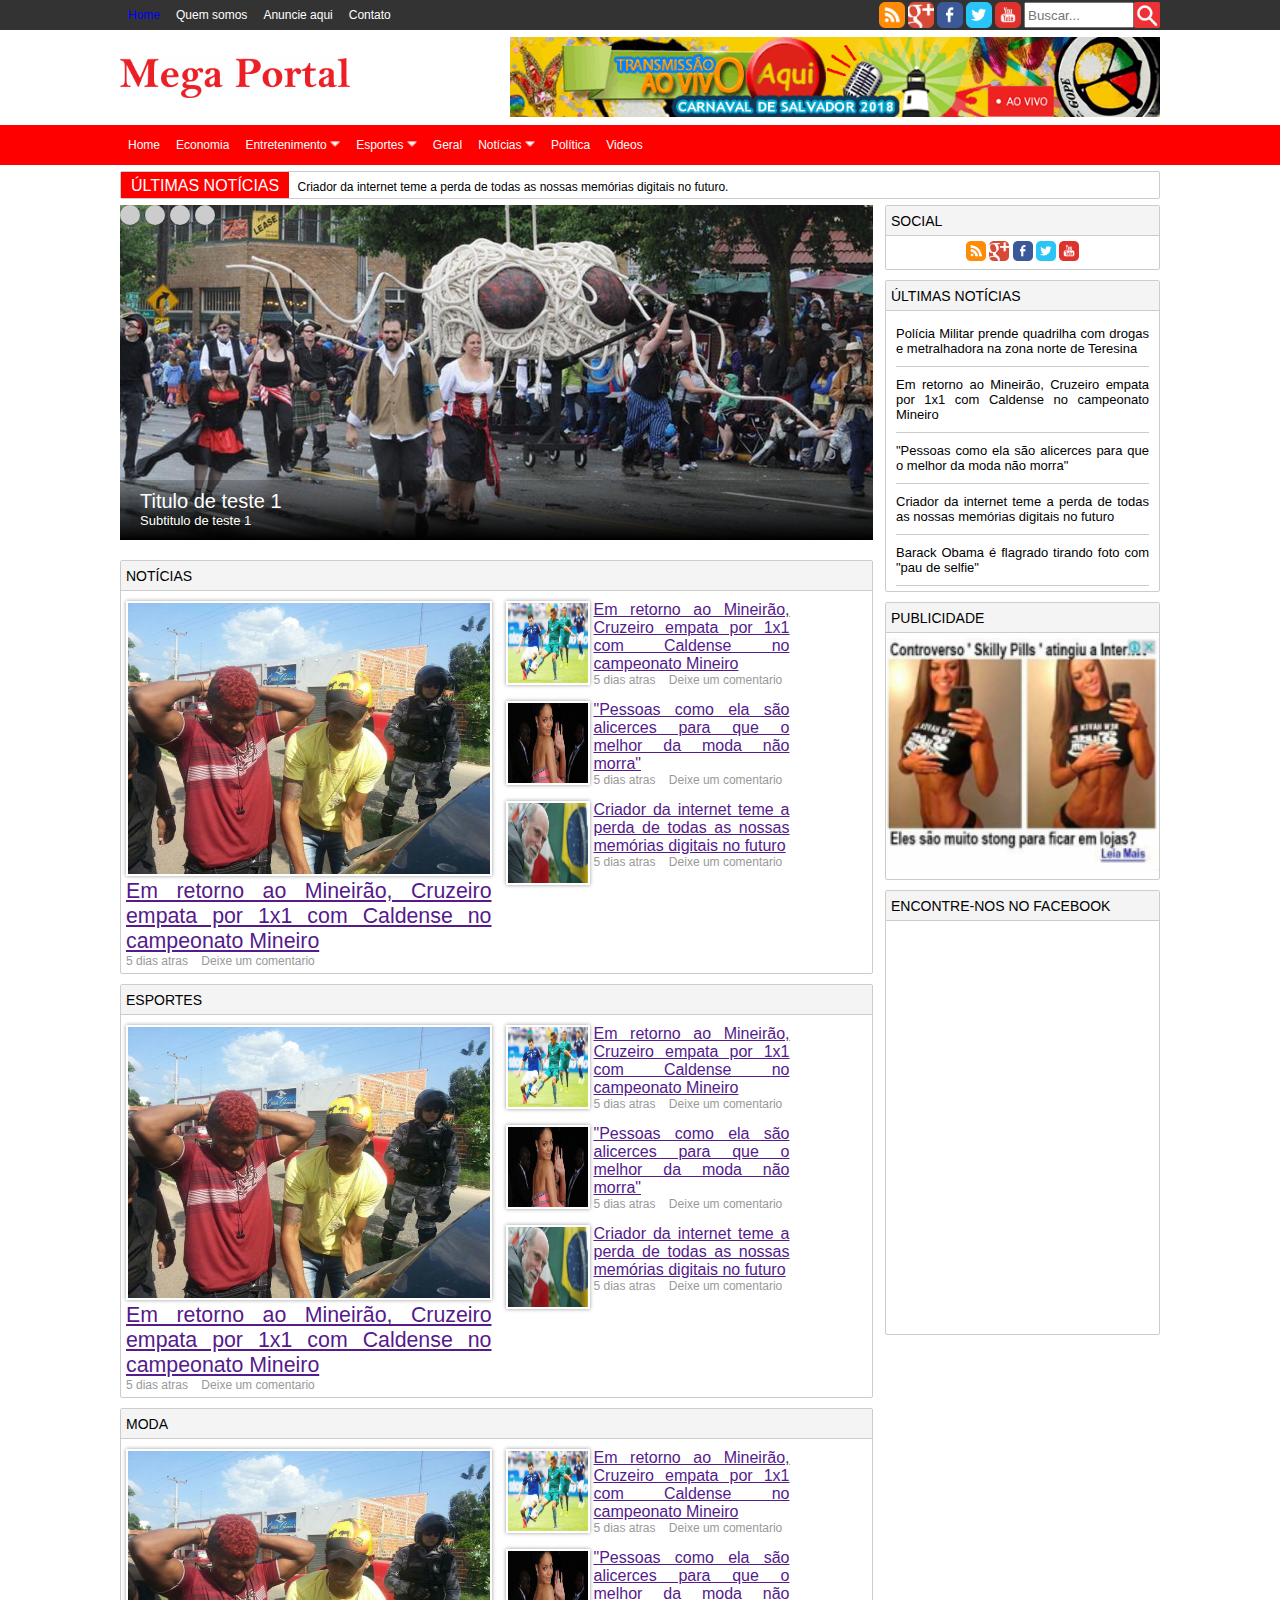
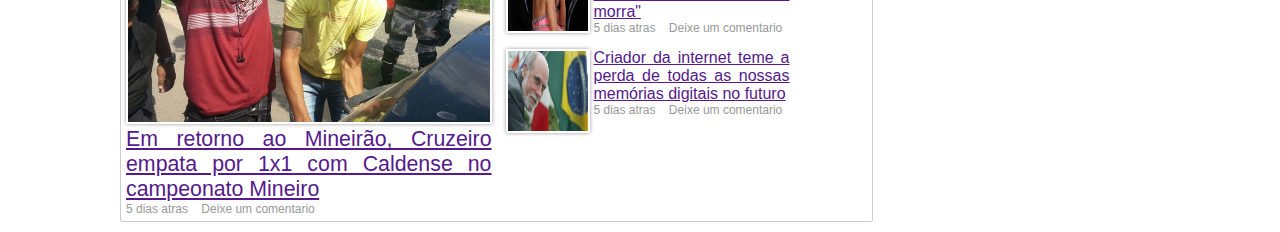
<file: PROJETO PORTAL/index.html>
<!doctype html>
<html lang="pt-br">
	<head>
		<meta charset="utf-8"/>
		<meta http-equiv="refresh" content=""/>
		<meta id="viewport" name="viewport" content="width=device-width, user-scalable=no">
		<title>Portal</title>
		<link rel="stylesheet" href="assets/css/estilo.css" />
		<script type="text/javascript" src="assets/js/script.js"></script>
	</head>
	<body>
		<!-- PARTE 1: FUNDO PRETO COM MENU A ESQUERDA E INPUT BUSCAR A DIREITA -->
		<div class="topo">
			<div class="topoint">
				<div class="topoleft">
					<ul>
						<li><a href="./" class="ativo">Home</a></li>
						<li><a href="quem-somos">Quem somos</a></li>
						<li><a href="anuncie-aqui">Anuncie aqui</a></li>
						<li><a href="contato">Contato</a></li>
					</ul>
				</div>
				<div class="toporight">
					<!-- INPUT float:left INVERTE A ORDEM DO CONTEUDO, NO SITE ESTÁ AO CONTRÁRIO -->
					<input type="image" src="assets/images/lupa.png" alt="submit" name="" id="" size="" maxlenght="" style="width:26px;height:26px;">
					<input type="search" name="busca" class="topobusca" placeholder="Buscar..." size="" maxlenght="">
					<a href=""><img src="assets/images/youtube.png" alt="" style="width:26px;height:26px;"></a>
					<a href=""><img src="assets/images/twitter.png" alt="" style="width:26px;height:26px;"></a>
					<a href=""><img src="assets/images/facebook.png" alt="" style="width:26px;height:26px;"></a>
					<a href=""><img src="assets/images/google_plus.png" alt="" style="width:26px;height:26px;"></a>
					<a href="css/quem-somos"><img src="assets/images/rss.png" alt="" style="width:26px;height:26px;"></a>
				</div>
			</div>
		</div>
		<!-- PARTE 2: LOGO SITE ESQUERDA E PROPAGANDA A DIREITA -->
		<div class="topo2">
			<div class="topo2int">
				<div class="logo">
					<img src="assets/images/mega_portal.jpg" alt="logo site" style="width:230px;height:40px;">
				</div>
				<div class="banner">
					<img src="assets/images/banner_carnaval.gif" alt="banner a esquerda da logo" style="width:650px;height:80px;">
				</div>
			</div>
		</div>
		<!-- PARTE 3: MENU DO SITE, COM FUNDO VERMELHO -->
		<div class="menu">
			<div class="menuint">
				<div id="dropdown-icone">
					<img src="assets/images/dropdown-icon.png" alt="" title="dropdown-icon" style="width:35px;height:35px;" onclick="toggleMenu()">
				</div>
				<ul id="menu">
					<li><a href="" class="ativo">Home</a></li>
					<li><a href="">Economia</a></li>
					<li>
						<a href="">Entretenimento</a>
						<img src="assets/images/parte3_drop-down-arrow.png" alt="ícone não clicável" style="width: 10px;height: 10px;">
						<div class="submenu">
							
							<a href="">
								<div class="submenuitem">Moda</div>
							</a>
							<a href="">
								<div class="submenuitem">Novelas</div>
							</a>
							<a href="">
								<div class="submenuitem">Superinteressante</div>
							</a>
							<a href="">
								<div class="submenuitem">Comida</div>
							</a>
							
							<!--
								OUTRA FORMA DE FAZER SUBMENU
								<ul>
								<li><a href="">Moda</a>
								<li><a href="">Novelas</a>
								<li><a href="">Superinteressante</a>
								<li><a href="">Comida</a>
								</ul>
							-->
						</div>
					</li>
					<li>
						<a href="">Esportes</a>
						<img src="assets/images/parte3_drop-down-arrow.png" alt="ícone não clicável" style="width: 10px;height: 10px;">
						<div class="submenu">
							<a href="">
								<div class="submenuitem">Moda</div>
							</a>
							<a href="">
								<div class="submenuitem">Novelas</div>
							</a>
							<a href="">
								<div class="submenuitem">Superinteressante</div>
							</a>
							<a href="">
								<div class="submenuitem">Comida</div>
							</a>
						</div>
					</li>
					<li><a href="">Geral</a></li>
					<li>
						<a href="">Notícias</a>
						<img src="assets/images/parte3_drop-down-arrow.png" alt="ícone não clicável" style="width: 10px;height: 10px;">
						<div class="submenu">
							<a href="">
								<div class="submenuitem">Moda</div>
							</a>
							<a href="">
								<div class="submenuitem">Novelas</div>
							</a>
							<a href="">
								<div class="submenuitem">Superinteressante</div>
							</a>
							<a href="">
								<div class="submenuitem">Comida</div>
							</a>
						</div>
					</li>
					<li><a href="">Política</a></li>
					<li><a href="">Videos</a></li>
				</ul>
			</div>
		</div>
		
		<!-- PARTE entre 3 e 4: BANNER -->
		
		<div class="banner-tablet">
			<img src="assets/images/banner_carnaval.gif" alt="banner a esquerda da logo" style="width:100%;height:80px;">
		</div>
		
		<!-- PARTE 4: ÚLTIMAS NOTÍCIAS EM VERMELHO MAIS A NOTICIA AO LADO -->
		<div class="ultimasnoticias">
			<div class="ultimasnoticiasint">
				<div class="ultnoticiasarea">
					<div class="ultnoticiastitulo">
						ÚLTIMAS NOTÍCIAS
					</div>
					<div class="ultnoticiasnoticia">
						Criador da internet teme a perda de todas as nossas memórias  digitais no futuro.
					</div>
				</div>
			</div>
		</div>
		<!-- PARTE 5: CONTEUDO DO SITE COM TODAS AS NOTICIAS, DIVIDA EM DUAS COLUNAS -->
		<div class="container">
			<div class="containerint">
				<!-- COLUNA ESQUERDA -->
				<div class="leftside">
					<!-- SLIDESHOW -->
					<div class="slideshow" id="slideshow">
						<div class="slidebolinhas">
							<div class="bolinha" onclick="mudarSlide(0)"></div>
							<div class="bolinha" onclick="mudarSlide(1)"></div>
							<div class="bolinha" onclick="mudarSlide(2)"></div>
							<div class="bolinha" onclick="mudarSlide(3)"></div>
						</div>
						<div class="slideshowarea">
							<a href=>
								<div class="slide" style="background-image: url('assets/images/slideshow.png');">
									<div class="slideinfo">
										<div class="slideinfo_titulo">Titulo de teste 1</div>
										<div class="slideinfo_subtitulo">Subtitulo de teste 1</div>
									</div>
								</div>
							</a>
							<a href=>
								<div class="slide" style="background-image: url('assets/images/slideshow.png');">
									<div class="slideinfo">
										<div class="slideinfo_titulo">Titulo de teste 2</div>
										<div class="slideinfo_subtitulo">Subtitulo de teste 2</div>
									</div>
								</div>
							</a>
							<a href=>
								<div class="slide" style="background-image: url('assets/images/slideshow.png');">
									<div class="slideinfo">
										<div class="slideinfo_titulo">Titulo de teste 3</div>
										<div class="slideinfo_subtitulo">Subtitulo de teste 3</div>
									</div>
								</div>
							</a>
							<a href=>
								<div class="slide" style="background-image: url('assets/images/slideshow.png');">
									<div class="slideinfo">
										<div class="slideinfo_titulo">Titulo de teste 4</div>
										<div class="slideinfo_subtitulo">Subtitulo de teste 4</div>
									</div>
								</div>
							</a>
						</div>
					</div>
					<!-- NOTICIAS -->
					<div class="widget">
						<div class="widget_titulo">NOTÍCIAS</div>
						<div class="widget_conteudo">
							<!-- LADO ESQUERDO DE NOTICIA -->
							<div class="noticiaarea1">								
								<div class="noticiaarea1-img">
									<img src="assets/images/quadrilha.jpg" alt="" style="width: 100%;height: 100%;">
								</div>
								<div class="noticiaarea1-titulo">
									<a href="">Em retorno ao Mineirão, Cruzeiro empata por 1x1 com Caldense no campeonato Mineiro</a>
								</div>
								<div class="noticiainfo">
									5 dias atras &nbsp;&nbsp;&nbsp;Deixe um comentario
								</div>
							</div>
							<!-- LADO DIREITO DE NOTICIA -->
							<div class="noticiaarea2">
								<div class="noticiaitem">
									<div class="noticiaimg">
										<img src="assets/images/jogo.jpg" alt="" style="width:80px;height:80px;">
									</div>
									<div class="noticia_descricao">
										<div class="noticiatitulo">
											<a href="">Em retorno ao Mineirão, Cruzeiro empata por 1x1 com Caldense no campeonato Mineiro</a>
										</div>
										<div class="noticiainfo">
											5 dias atras &nbsp;&nbsp;&nbsp;Deixe um comentario
										</div>
									</div>
								</div>
								
								<div class="noticiaitem">
									<div class="noticiaimg">
										<img src="assets/images/morena.jpg" alt="" style="width:80px;height:80px;">
									</div>
									<div class="noticia_descricao">
										<div class="noticiatitulo">
											<a href="">"Pessoas como ela são alicerces para que o melhor da moda não morra"</a>
										</div>
										<div class="noticiainfo">
											5 dias atras &nbsp;&nbsp;&nbsp;Deixe um comentario
										</div>
									</div>
								</div>
								
								<div class="noticiaitem">
									<div class="noticiaimg">
										<img src="assets/images/vintCerf.jpg" alt="" style="width:80px;height:80px;">
									</div>
									<div class="noticia_descricao">
										<div class="noticiatitulo">
											<a href="">Criador da internet teme a perda de todas as nossas memórias digitais no futuro</a>
										</div>
										<div class="noticiainfo">
											5 dias atras &nbsp;&nbsp;&nbsp;Deixe um comentario
										</div>
									</div>
								</div>
							
							</div>
						</div>
						<!-- gambiarra -->
						<div style="clear: both;"></div>
					</div>
					
					<!-- ESPORTES -->
					<div class="widget">
						<div class="widget_titulo">ESPORTES</div>
						<div class="widget_conteudo">
							<!-- LADO ESQUERDO DE NOTICIA -->
							<div class="noticiaarea1">								
								<div class="noticiaarea1-img">
									<img src="assets/images/quadrilha.jpg" alt="" style="width: 100%;height: 100%;">
								</div>
								<div class="noticiaarea1-titulo">
									<a href="">Em retorno ao Mineirão, Cruzeiro empata por 1x1 com Caldense no campeonato Mineiro</a>
								</div>
								<div class="noticiainfo">
									5 dias atras &nbsp;&nbsp;&nbsp;Deixe um comentario
								</div>
							</div>
							<!-- LADO DIREITO DE NOTICIA -->
							<div class="noticiaarea2">
								<div class="noticiaitem">
									<div class="noticiaimg">
										<img src="assets/images/jogo.jpg" alt="" style="width:80px;height:80px;">
									</div>
									<div class="noticia_descricao">
										<div class="noticiatitulo">
											<a href="">Em retorno ao Mineirão, Cruzeiro empata por 1x1 com Caldense no campeonato Mineiro</a>
										</div>
										<div class="noticiainfo">
											5 dias atras &nbsp;&nbsp;&nbsp;Deixe um comentario
										</div>
									</div>
								</div>
								
								<div class="noticiaitem">
									<div class="noticiaimg">
										<img src="assets/images/morena.jpg" alt="" style="width:80px;height:80px;">
									</div>
									<div class="noticia_descricao">
										<div class="noticiatitulo">
											<a href="">"Pessoas como ela são alicerces para que o melhor da moda não morra"</a>
										</div>
										<div class="noticiainfo">
											5 dias atras &nbsp;&nbsp;&nbsp;Deixe um comentario
										</div>
									</div>
								</div>
								
								<div class="noticiaitem">
									<div class="noticiaimg">
										<img src="assets/images/vintCerf.jpg" alt="" style="width:80px;height:80px;">
									</div>
									<div class="noticia_descricao">
										<div class="noticiatitulo">
											<a href="">Criador da internet teme a perda de todas as nossas memórias digitais no futuro</a>
										</div>
										<div class="noticiainfo">
											5 dias atras &nbsp;&nbsp;&nbsp;Deixe um comentario
										</div>
									</div>
								</div>
							
							</div>
						</div>
						<!-- gambiarra -->
						<div style="clear: both;"></div>
					</div>
					
					<!-- MODA -->
					<div class="widget">
						<div class="widget_titulo">MODA</div>
						<div class="widget_conteudo">
							<!-- LADO ESQUERDO DE NOTICIA -->
							<div class="noticiaarea1">								
								<div class="noticiaarea1-img">
									<img src="assets/images/quadrilha.jpg" alt="" style="width: 100%;height: 100%;">
								</div>
								<div class="noticiaarea1-titulo">
									<a href="">Em retorno ao Mineirão, Cruzeiro empata por 1x1 com Caldense no campeonato Mineiro</a>
								</div>
								<div class="noticiainfo">
									5 dias atras &nbsp;&nbsp;&nbsp;Deixe um comentario
								</div>
							</div>
							<!-- LADO DIREITO DE NOTICIA -->
							<div class="noticiaarea2">
								<div class="noticiaitem">
									<div class="noticiaimg">
										<img src="assets/images/jogo.jpg" alt="" style="width:80px;height:80px;">
									</div>
									<div class="noticia_descricao">
										<div class="noticiatitulo">
											<a href="">Em retorno ao Mineirão, Cruzeiro empata por 1x1 com Caldense no campeonato Mineiro</a>
										</div>
										<div class="noticiainfo">
											5 dias atras &nbsp;&nbsp;&nbsp;Deixe um comentario
										</div>
									</div>
								</div>
								
								<div class="noticiaitem">
									<div class="noticiaimg">
										<img src="assets/images/morena.jpg" alt="" style="width:80px;height:80px;">
									</div>
									<div class="noticia_descricao">
										<div class="noticiatitulo">
											<a href="">"Pessoas como ela são alicerces para que o melhor da moda não morra"</a>
										</div>
										<div class="noticiainfo">
											5 dias atras &nbsp;&nbsp;&nbsp;Deixe um comentario
										</div>
									</div>
								</div>
								
								<div class="noticiaitem">
									<div class="noticiaimg">
										<img src="assets/images/vintCerf.jpg" alt="" style="width:80px;height:80px;">
									</div>
									<div class="noticia_descricao">
										<div class="noticiatitulo">
											<a href="">Criador da internet teme a perda de todas as nossas memórias digitais no futuro</a>
										</div>
										<div class="noticiainfo">
											5 dias atras &nbsp;&nbsp;&nbsp;Deixe um comentario
										</div>
									</div>
								</div>
							
							</div>
						</div>
						<!-- gambiarra -->
						<div style="clear: both;"></div>
					</div>
					
				</div>
				
				<!-- COLUNA DIREITA -->
				<div class="rightside">
					<div class="widget">
						<div class="widget_titulo">SOCIAL</div>
						<div class="widget_conteudo">
							<a href=""><img src="assets/images/rss.png" alt="" style="width:20px;height:20px;"></a>
							<a href=""><img src="assets/images/google_plus.png" alt="" style="width:20px;height:20px;"></a>
							<a href=""><img src="assets/images/facebook.png" alt="" style="width:20px;height:20px;"></a>
							<a href=""><img src="assets/images/twitter.png" alt="" style="width:20px;height:20px;"></a>
							<a href=""><img src="assets/images/youtube.png" alt="" style="width:20px;height:20px;"></a>
						</div>
					</div>
					<div class="widget">
						<div class="widget_titulo">ÚLTIMAS NOTÍCIAS</div>
						<div class="widget_conteudo">
							<div class="noticia_item">
								<a href="">Polícia Militar prende quadrilha com drogas e metralhadora na zona norte de Teresina</a>
							</div>
							<div class="noticia_item">
								<a href="">Em retorno ao Mineirão, Cruzeiro empata por 1x1 com Caldense no campeonato Mineiro</a>
							</div>
							<div class="noticia_item">
								<a href="">"Pessoas como ela são alicerces para que o melhor da moda não morra"</a>
							</div>
							<div class="noticia_item">
								<a href="">Criador da internet teme a perda de todas as nossas memórias digitais no futuro</a>
							</div>
							<div class="noticia_item">
								<a href="">Barack Obama é flagrado tirando foto com "pau de selfie"</a>
							</div>
						</div>
					</div>
					<div class="widget">
						<div class="widget_titulo">PUBLICIDADE</div>
						<div class="widget_conteudo">
							<img src="assets/images/publicidade.png" alt="imagem propaganda" style="width:100%;height:auto;">
						</div>
					</div>
					<div class="widget">
						<div class="widget_titulo">ENCONTRE-NOS NO FACEBOOK</div>
						<div class="widget_conteudo">
							<iframe src="https://www.facebook.com/plugins/page.php?href=https%3A%2F%2Fwww.facebook.com%2Ffacebook&tabs=timeline&width=273&height=400&small_header=false&adapt_container_width=true&hide_cover=false&show_facepile=true&appId" width="100%" height="400" style="border:none;overflow:hidden" scrolling="no" frameborder="0" allowTransparency="true" allow="encrypted-media"></iframe>
						</div>
					</div>
				</div>
			</div>
		</div>
		
		<!-- PARTE 6: RODAPE -->
		
		
		
		
		
		
		
	</body>
</html>
</file>
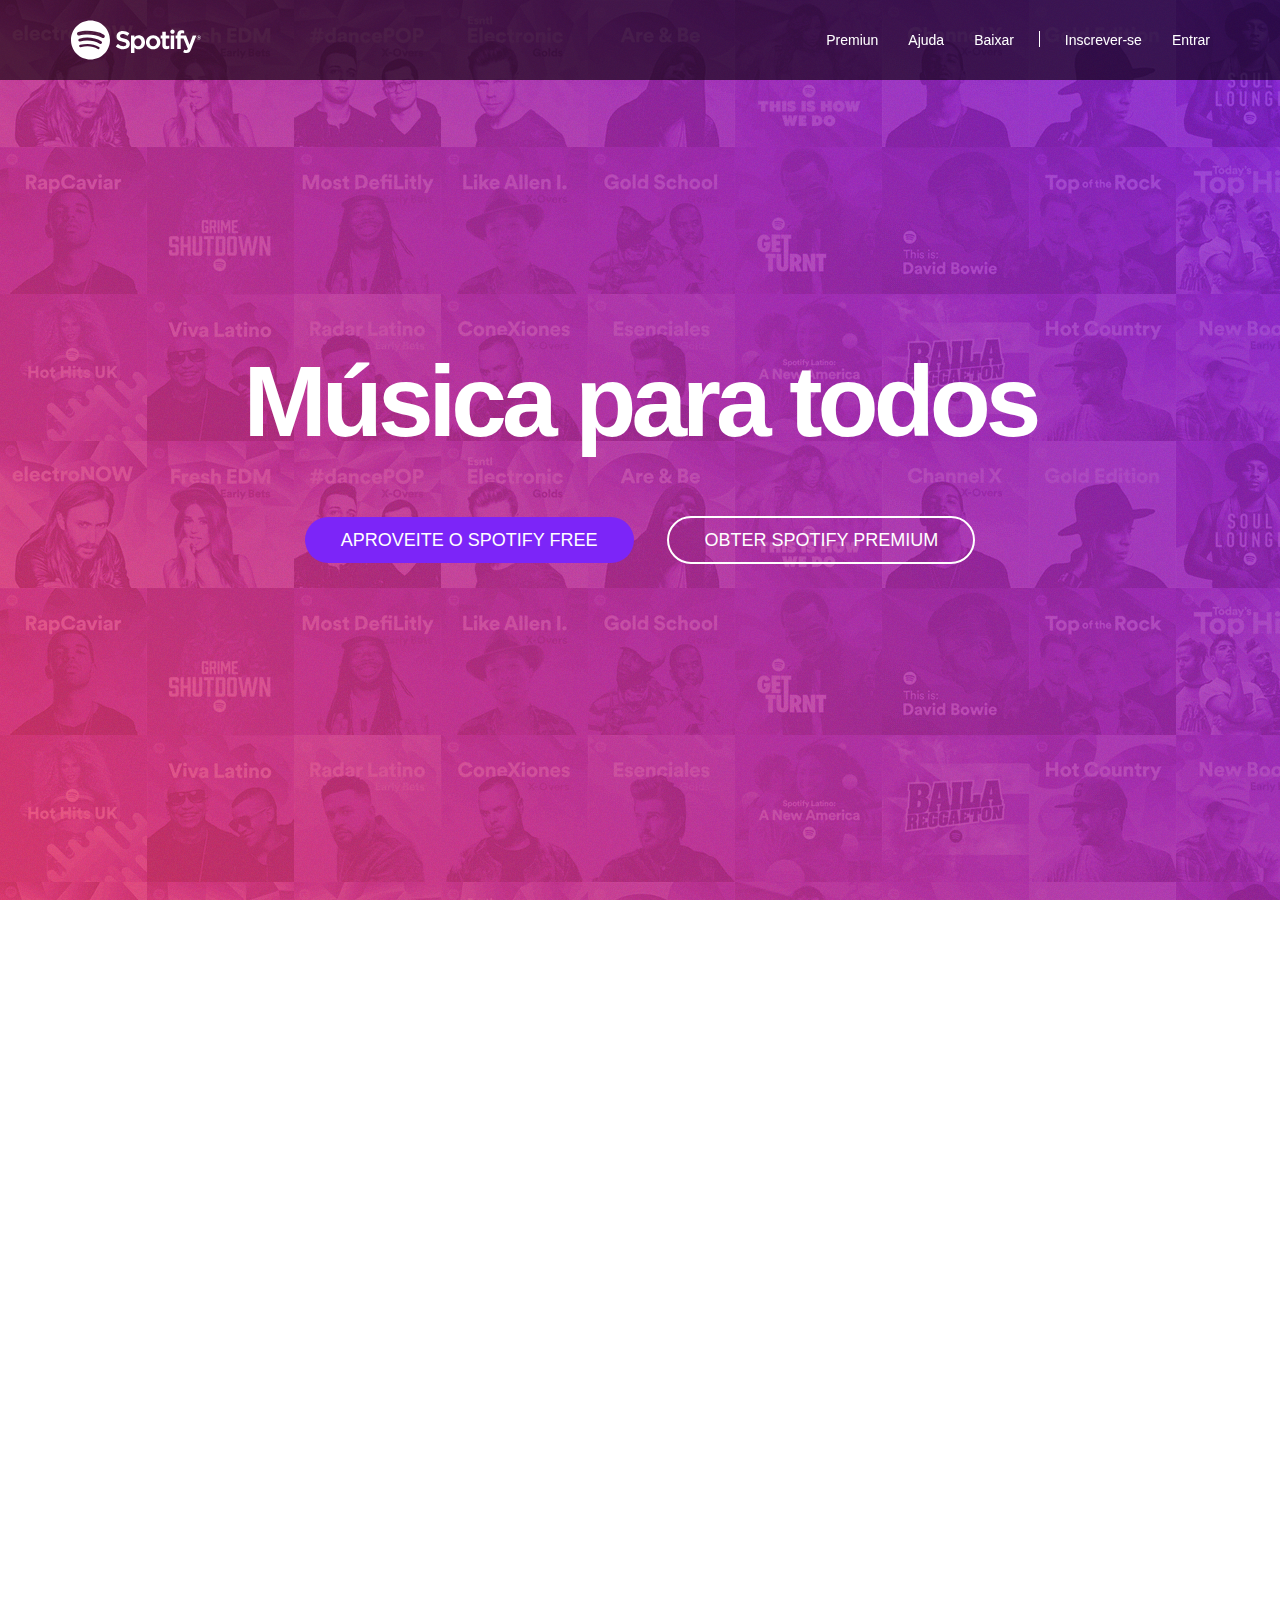
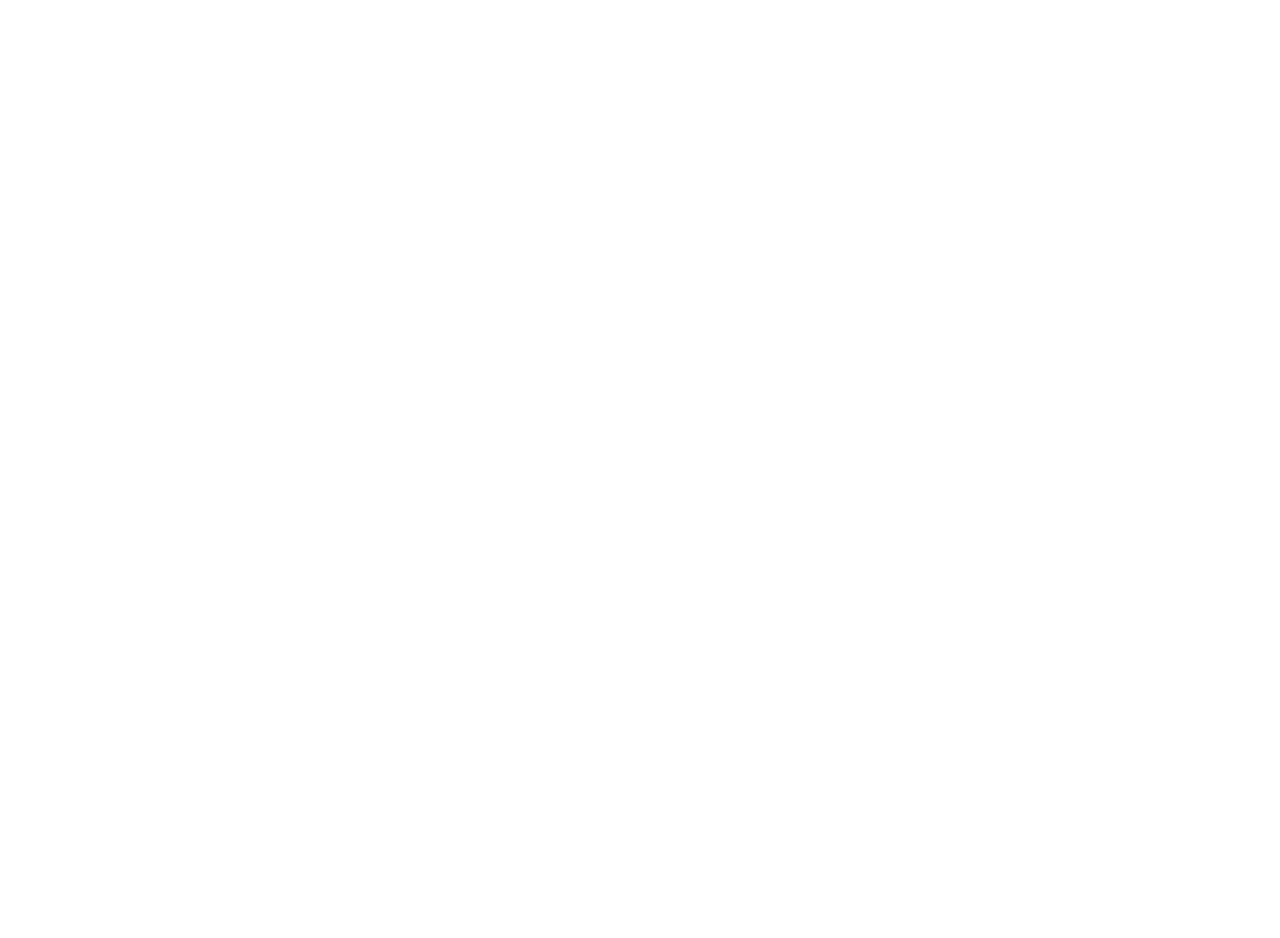
<file: Spotify/index.html>
<!DOCTYPE html>
<html lang="pt-br">
  <head>
    <meta charset="utf-8">
    <meta http-equiv="X-UA-Compatible" content="IE=edge">
    <meta name="viewport" content="width=device-width, initial-scale=1, shrink-to-fit=no">

    <title>Música para todos - Spotify</title>

    <!--  -->
    <link rel="icon" href="imagens/favicon.png">


    <!-- Bootstrap -->
    <link href="bootstrap/css/bootstrap.min.css" rel="stylesheet">
    <link href="estilo.css" rel="stylesheet">

    <!-- HTML5 shim and Respond.js for IE8 support of HTML5 elements and media queries -->
    <!-- WARNING: Respond.js doesn't work if you view the page via file:// -->
    <!--[if lt IE 9]>
      <script src="https://oss.maxcdn.com/html5shiv/3.7.2/html5shiv.min.js"></script>
      <script src="https://oss.maxcdn.com/respond/1.4.2/respond.min.js"></script>
    <![endif]-->
  </head>
  <body>
    
    <!-- PARTE 1: BARRA DE NAVEGAÇÃOE -->
    <nav class="navbar navbar-fixed-top navbar-inverse navbar-transparente">
      <div class="container">
        <!-- LADO ESQUUERDO MAIS DROPDOWN REPSONSIVO -->
        <div class="navbar-header">
          <!-- Botão toggle para mobile -->
          <button type="button" class="navbar-toggle collapsed" data-toggle="collapse" data-target="#barra-navegacao">
            <span class="sr-only">Alternar navegação</span> 
            <span class="icon-bar"></span>
            <span class="icon-bar"></span>
            <span class="icon-bar"></span>
          </button>
          <!-- Logo posicionada na esquerda -->
          <a href="index.html" class="navbar-brand">
            <span class="img-logo">Spotify</span>
          </a>
        </div>
        <!-- LADO DIREITO DENTRO DO MENU    -->
        <div class="collapse navbar-collapse" id="barra-navegacao">
          <ul class="nav navbar-nav navbar-right">
            <li><a href="">Premiun</a></li>
            <li><a href="">Ajuda</a></li>
            <li><a href="">Baixar</a></li>
            <li role="separator" class="divisor"></li>
            <li><a href="">Inscrever-se</a></li>
            <li><a href="">Entrar</a></li>
          </ul> 
        </div>
      </div>
    </nav>    
    
    <!-- PARTE 2: MUSICA PARA TODOS -->
    <div class="capa">
      <div class="texto-capa">
        <h1>Música para todos</h1>
        <a href="" class="btn btn-custom btn-roxo btn-lg">Aproveite o Spotify Free</a>
        <a href="" class="btn btn-custom btn-branco btn-lg">Obter Spotify Premium</a>
      </div>
    </div>

    <!-- PARTE 3: O QUE O SPOTIFY TEM -->
    <section id="servicos">
      <div class="container">
        <div class="row">
          <!-- ALBUNS -->
          <div class="col-md-6">
            <div class="row albuns">
              <div class="col-md-6">
                <img src="imagens/img1.jpg" alt="" class="img-responsive">
              </div>
              <div class="col-md-6">
                <img src="imagens/img2.jpg" alt="" class="img-responsive">
              </div>
            </div>
            <div class="row albuns">
              <div class="col-md-6">
                  <img src="imagens/img3.jpg" alt="" class="img-responsive">
              </div>
              <div class="col-md-6">
                  <img src="imagens/img4.jpg" alt="" class="img-responsive">  
              </div>
            </div>
          </div>
          <!-- SERVICOS DO SPOTIFY -->
          <div class="col-md-6 servicos-right">
            <h2>O que o Spotify tem?</h2>
            <h3>Músicas</h3>
            <p>
              O Spotify tem milhões de músicas. Escuto seus sons favoritos, descubra novas músicas e reúna seus favoritos em um só lugar.
            </p>
            <h3>Playlists</h3>
            <p>
              No Spotify você encontra uma playlist para cada momento. Todas feitas por fanáticos e especialistas da música.
            </p>
            <h3>Novos lançamentos</h3>
            <p>
              Escute os novos lançamentos de singles e álbuns da semana e veja o que está bombando no Top 50.
            </p>
          </div>
        </div>
      </div>
    </section>
    <!-- PARTE 4: FÁCIL,BUSCAR,NAVEGAR,DESCOBRIR -->
    <section id="recursos">
      <div class="container">
          <div class="row">
            <div class="col-md-4 recursos-left">
              <h2>Fácil</h2>
              
              <h3>Buscar</h3>
              <p>
                Já sabe o que quer  escutar? É só procurar e apertar o play.
              </p>

              <h3>Navegaar</h3>
              <p>
                Vejo os novos lançamentos, o que está bombando nas paradas e as melhores playlistt para o seu momento. 
              </p>

              <h3>Descobrir</h3>
              <p>
                Curta músicas novas todas segunda-feira com uma playlist personalizada pra você. Ou relaxe e curta uma das rádios.
              </p>
            </div>
            <div class="col-md-8 rotacionar">
              <div class="row">
                <div class="col-md-6">
                  <img src="imagens/iphone1.png" alt="">
                </div>
                <div class="col-md-6">
                  <img src="imagens/iphone2.png" alt="">
                </div>
              </div>
            </div>
          </div>    
      </div>
    </section>
    
    <!-- PARTE 5: RODAPÉ -->
    <footer id="rodape">
      <div class="container">
        <div class="row">
          <div class="col-md-2">
            <span class="img-logo">Spotify</span>
          </div>
          <div class="col-md-2">
            <h4>Company</h4>
            <ul class="nav">
              <li><a href="">Sobre</a></li>
              <li><a href="">Empregos</a></li>
              <li><a href="">Imprensa</a></li>
              <li><a href="">Novidades</a></li>
            </ul>
          </div>
          <div class="col-md-2">
            <h4>Comunidades</h4>
            <ul class="nav">
              <li><a href="">Artistas</a></li>
              <li><a href="">Desenvolvedores</a></li>
              <li><a href="">Marcas</a></li>
            </ul>
          </div>
          <div class="col-md-2">
            <h4>Links úteis</h4>
            <ul class="nav">
              <li><a href="">Ajuda</a></li>
              <li><a href="">Presentes</a></li>
              <li><a href="">Player da web</a></li>
            </ul>
          </div>
          <div class="col-md-4">
            <ul class="nav"> 
              <li class="item-rede-social"><a href=""><img src="imagens/facebook.png" alt=""></a></li>
              <li class="item-rede-social"><a href="rodape-item"><img src="imagens/twitter.png" alt=""></a></li>
              <li class="item-rede-social"><a href="rodape-item"><img src="imagens/instagram.png" alt=""></a></li>
            </ul>
          </div>
        </div>
      </div>
    </footer>

    <!-- jQuery (necessary for Bootstrap's JavaScript plugins) -->
    <script src="https://ajax.googleapis.com/ajax/libs/jquery/1.11.3/jquery.min.js"></script>

    <!-- Include all compiled plugins (below), or include individual files as needed -->
    <script src="bootstrap/js/bootstrap.min.js"></script>
  </body>
</html>
</file>
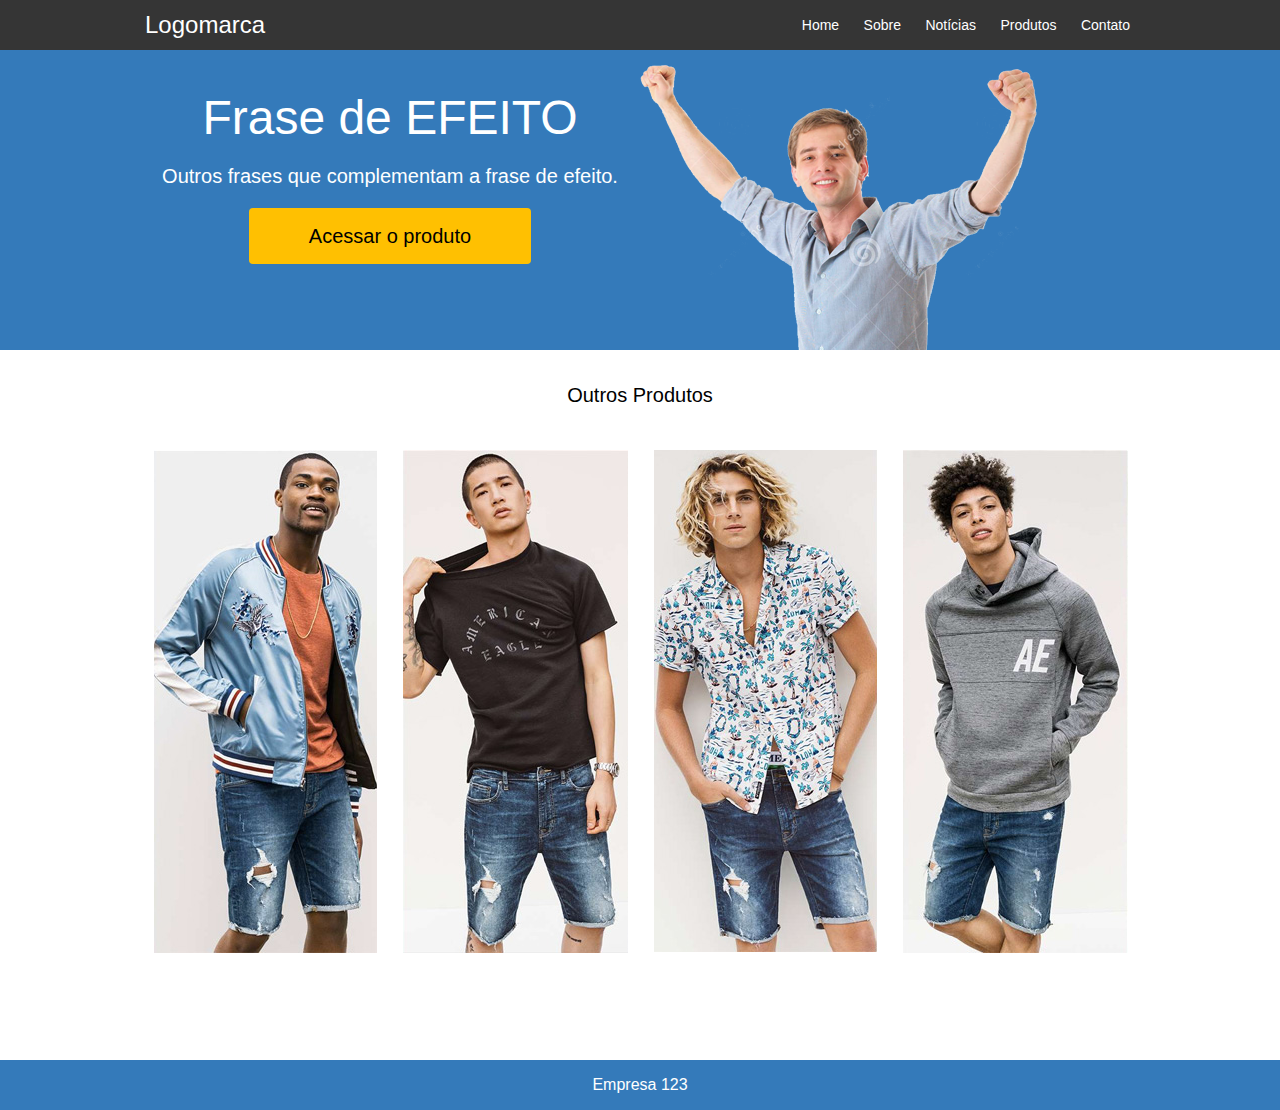
<file: PROJETO SITE-ROUPAS/deixei responsivo.html>
<!DOCTYPE html>
<html lang="pt-br">
	<head>
		<meta charset="utf-8">
		<title></title>
		<meta name="viewport" content="width=device-width, user-scalable=no">
		<link rel="stylesheet" href="projeto_img_responsivo.css">
	</head>
	<body>
		
		<!-- 1 rentagulo com fundo preto com logomarca e menu -->
		
		<div id="topo">
		
			<div class="capa_site">
				
				<div id="logomarca">
					Logomarca
				</div>
				
				<div id="menu">
					<div id="icone">
						<a href=""><img src="icone_menu_responsivo.png" alt="" title="" width="35px" height="35px"></a>
					</div>
					<ul style="list-style-type:none;">
						<li>Home</li>
						<li>Sobre</li>
						<li>Notícias</li>
						<li>Produtos</li>
						<li>Contato</li>
					</ul>
				</div>
				
			</div>
			
		</div>
		
		<!-- 2 rentagulo com fundo #347aba; com titulo,frase,botão e um cara -->
		
		<div id="banner">
		
			<div class="capa_site">
				
				<div id="banner_esquerda">
					<div id="frase1"> 
						Frase de EFEITO
					</div>
					<div id="frase2">
						Outros frases que complementam a frase de efeito.
					</div>
					<div id="botao"> 
						Acessar o produto
					</div>
				</div>
				
				<div id="banner_direita">
					<img src="homem.png" alt="" title="" >
				</div>
				
			</div>
			
		</div>
		
		<!-- 3 rentagulo com 4 retangulos em pe com fotos de modelos homens -->
		
		<div id="conteudo">
		
			<div class="capa_site">
				
				<div id="outros_produtos">
					Outros Produtos
				</div>				
				
				<div class="banner"><img src="banner1.jpg" alt="" title=""></div>
				<div class="banner"><img src="banner2.jpg" alt="" title=""></div>
				<div class="banner"><img src="banner3.jpg" alt="" title=""></div>
				<div class="banner"><img src="banner4.jpg" alt="" title=""></div>
				
			</div>
			
		</div>
		
		<!-- 4 ultima parte do site um rentagulo com background-color #347aba; -->
		
		<div class="rodape">
			Empresa 123
		</div>
		
	</body>
</html>
</file>
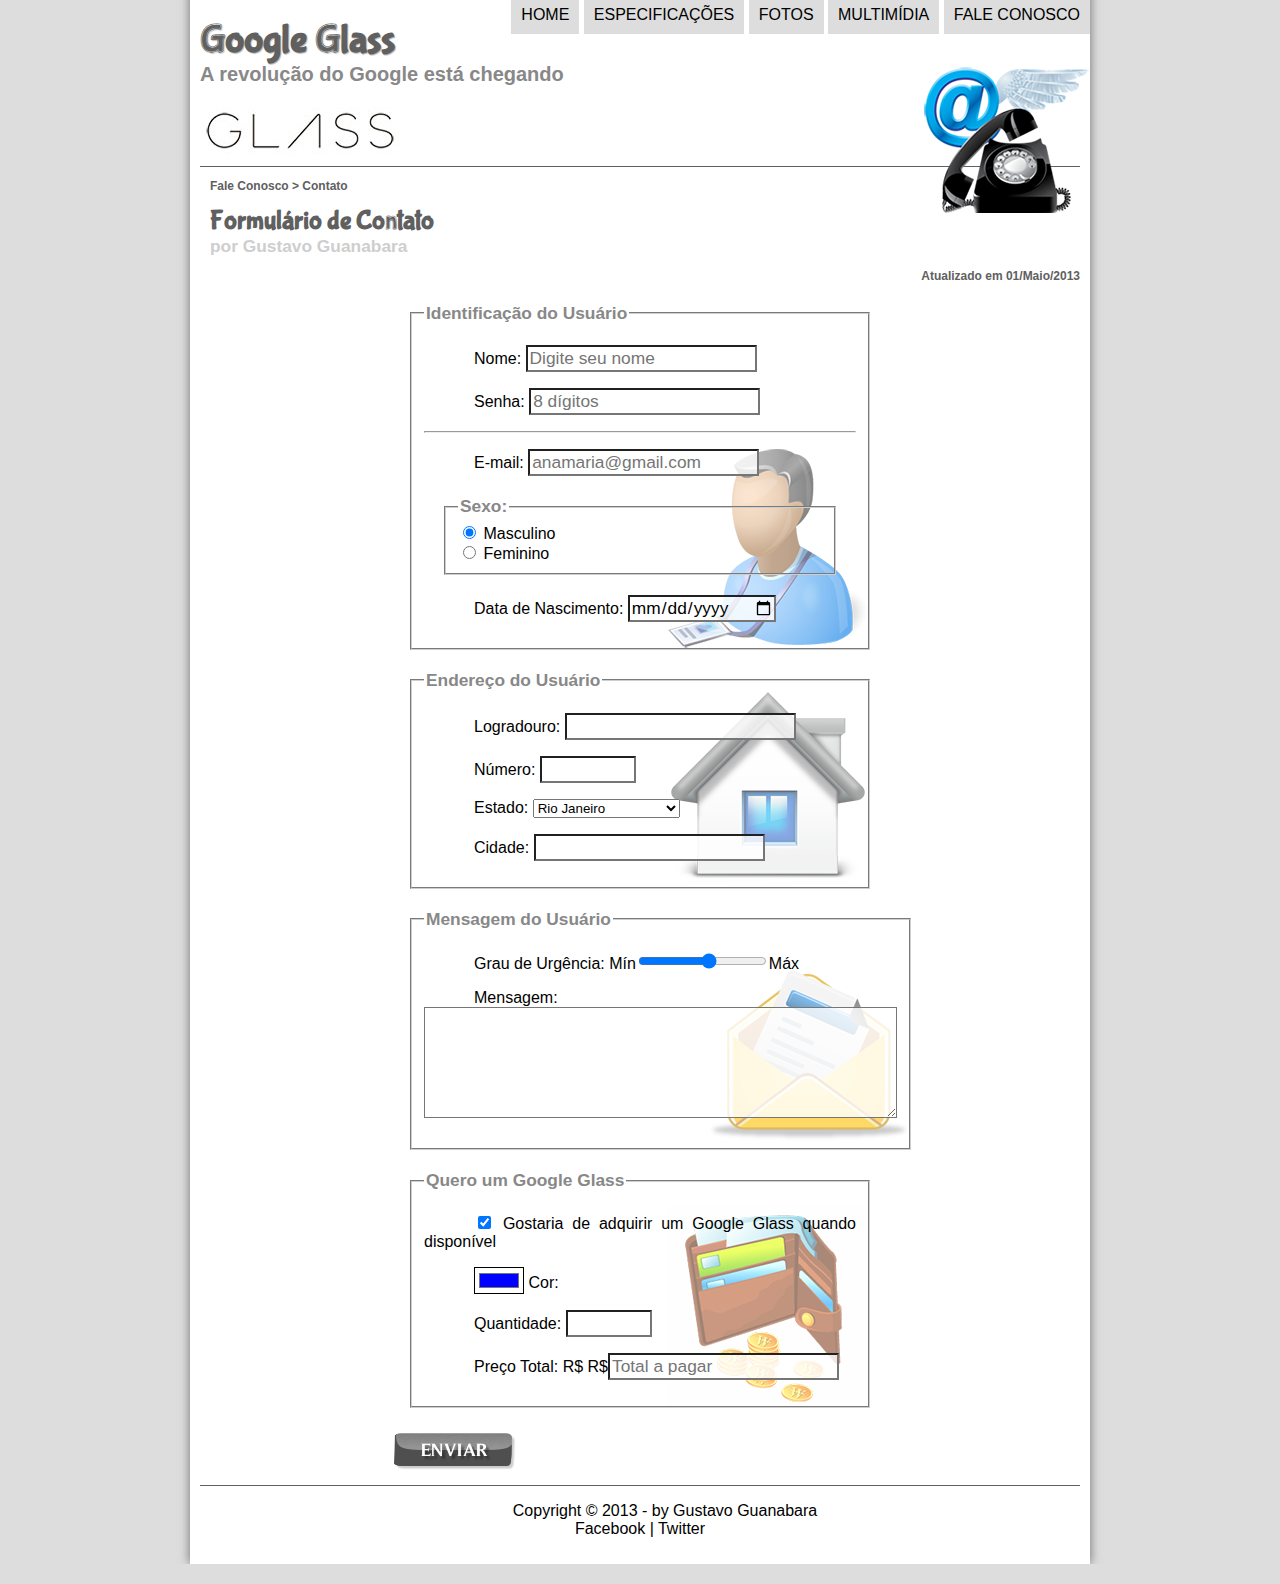
<file: Site Google Glass/fale-conosco.html>
<!DOCTYPE html>
<html lang="pt-br">
	<head>
		<meta charset="utf-8">
		<title>Tudo sobre Google Glass</title>
		<meta http-equiv="refresh" content="">
		<link rel="stylesheet" href="_css/estilo.css">
		<link rel="stylesheet" href="_css/form.css">
		<script language="javascript" src="_javascript/funcoes.js"></script>
		<script language="javascript">
			function calc_total(){
				var qtd = parseInt(document.getElementById('cQtd').value);
				tot = qtd * 1500;
				document.getElementById('cTot').value = tot;
			}
		</script>
	</head>
	<body>
		<div id="interface">
			
			<header id="cabecalho">
			
				<hgroup>
					<h1>Google Glass</h1>
					<h2>A revolução do Google está chegando</h2>
				</hgroup>
				
				<img id="icone" src="_imagens/contato.png" width="" height="">

				<!-- Script menu do site -->
				
				<nav id="menu">
					<h1>Menu Principal</h1>
					<ul>
						<li onmousemove="mudaLogo('_imagens/home.png')" onmouseout="mudaLogo('_imagens/contato.png')"><a href="index.html">Home</a></li>
						<li onmousemove="mudaLogo('_imagens/especificacoes.png')" onmouseout="mudaLogo('_imagens/contato.png')"><a href="specs.html">Especificações</a></li>
						<li onmousemove="mudaLogo('_imagens/fotos.png')" onmouseout="mudaLogo('_imagens/contato.png')"><a href="fotos.html">Fotos</a></li>
						<li onmousemove="mudaLogo('_imagens/multimidia.png')" onmouseout="mudaLogo('_imagens/contato.png')"><a href="multimidia.html">Multimídia</a></li>
						<li onmousemove="mudaLogo('_imagens/contato.png')" onmouseout="mudaLogo('_imagens/contato.png')"><a href="fale-conosco.html">Fale conosco</a></li>
					<ul>
				<nav>
			</header>
			
			
			<article id="noticia-principal">
				
					<header id="cabecalho-artigo">
					
						<hgroup>
							<h3>Fale Conosco > Contato</h3>
							<h1>Formulário de Contato</h1>
							<h2>por Gustavo Guanabara</h2>
							<h3 class="direita">Atualizado em 01/Maio/2013</h3>
						</hgroup>
						
						<form method="post" id="fContato" action="mail:contato@curso.com.br" oninput="calc_total();">
							
							<fieldset id="usuario">
							<legend>Identificação do Usuário</legend>
							
							<p>
								<label for="cNome">Nome:</label>
								<input type="text" name="tNome" id="cNome" size="20" maxlength="30" placeholder="Digite seu nome">
							</p>
							<p>
								<label for="cSenha">Senha:</label>
								<input type="password" name="tSnha" id="cSenha" placeholder="8 dígitos">
							</p>
							<hr>
							<p>
								<label for="cMail"> E-mail:</label>
								<input type="email" name="tMail" id="cMail" placeholder="anamaria@gmail.com">
							</p>
							
							<fieldset>
								<legend>Sexo:</legend>
								<input type="radio" id="cMasc" name="tSexo" checked>
								<label for="cMasc">Masculino</label><br>
								<input type="radio" id="cFem" name="tSexo">
								<label for="cFem">Feminino</label>
							</fieldset>
							<p>
								Data de Nascimento:
								<input type="date" id="tNasc" name="cNasc">
							</p>
								
							</fieldset>
							
							<fieldset id="endereco">
								<legend>Endereço do Usuário</legend>
								<p>
									<label for="cRua">Logradouro:</label>
									<input type="text" id="cRua" name="tRua">
								</p>
								<p>
									<label for="cNum">Número:</label>
									<input type="number" id="cNum" name="tNum" min="0" max="99999">
								</p>
								<p>
									<label for="cEst">Estado:</label>
									<select name="tEst" id="cEst">
										<optgroup label="Região Sudeste">
											<option value="rj">Rio Janeiro</option>
											<option value="sp">Sao Paulo</option>
											<option value="mg">Minas Gerais</option>
										</optgroup>
										<optgroup label="Região Sudeste">
											<option value="pr">Paraná</option>
											<option value="sc">Santa Catarina</option>
											<option value="rs">Rio Grande do Sul</option>
										</optgroup>
									</select>
								</p>
								<p>
									<label for="cCid">Cidade:</label>
									<input type="text" id="cCid" name="tCid" list="cidades">
									<datalist id="cidades">
										<option value="Rio de Janeiro"></option>
										<option value="Nova Iguaçu"></option>
										<option value="Niterói"></option>
										<option value="Belford Roxo"></option>
									</datalist>
								</p>
							</fieldset>
							
							<fieldset id="mensagem">
								<legend>Mensagem do Usuário</legend>
								<p>
									<label for="cUrg">Grau de Urgência:</label>
									Mín<input type="range" id="cUrg" name="cMsg" step="1" min="1" max="10">Máx
								</p>
								<p>
									<label for="cMsg">Mensagem:</label><br>
									<textarea name="tMsg" id="cMsg" cols="45" rows="5" placeholder="">
									</textarea>
								</p>
							</fieldset>
							
							<fieldset id="pedido">
								<legend>Quero um Google Glass</legend>
									<p>
										<input type="checkbox" name="tPed" id="cPed" checked>
										<label for="cPed">Gostaria de adquirir um Google Glass quando disponível</label>
									</p>
									<p>
										<input type="color" name="tCor" id="cCor" value="#0000FF">
										<label for="cCor">Cor:</label>
									</p>
									<p>
										<label for="cQtd">Quantidade:</label>
										<input type="number" id="cQtd" name="tQtd" min="1" max="9999">
									</p>
									<p>
										<label for="cTot">Preço Total: R$</label>
										R$<input type="text" name="tTot" id="cTot" placeholder="Total a pagar" readonly>
									</p>
							</fieldset>
							
							<input type="image" src="_imagens/botao-enviar.png">
						</form>
					</header>
					
			</article>

			<footer id="rodape">
			
				<p>
					Copyright &copy; 2013 - by Gustavo Guanabara<br>
					<a href="" target="_blanck">Facebook</a> | <a href="" target="_blanck">Twitter</a>
				</p>
			
			</footer>
		</div>
	</body>
</html>
</file>
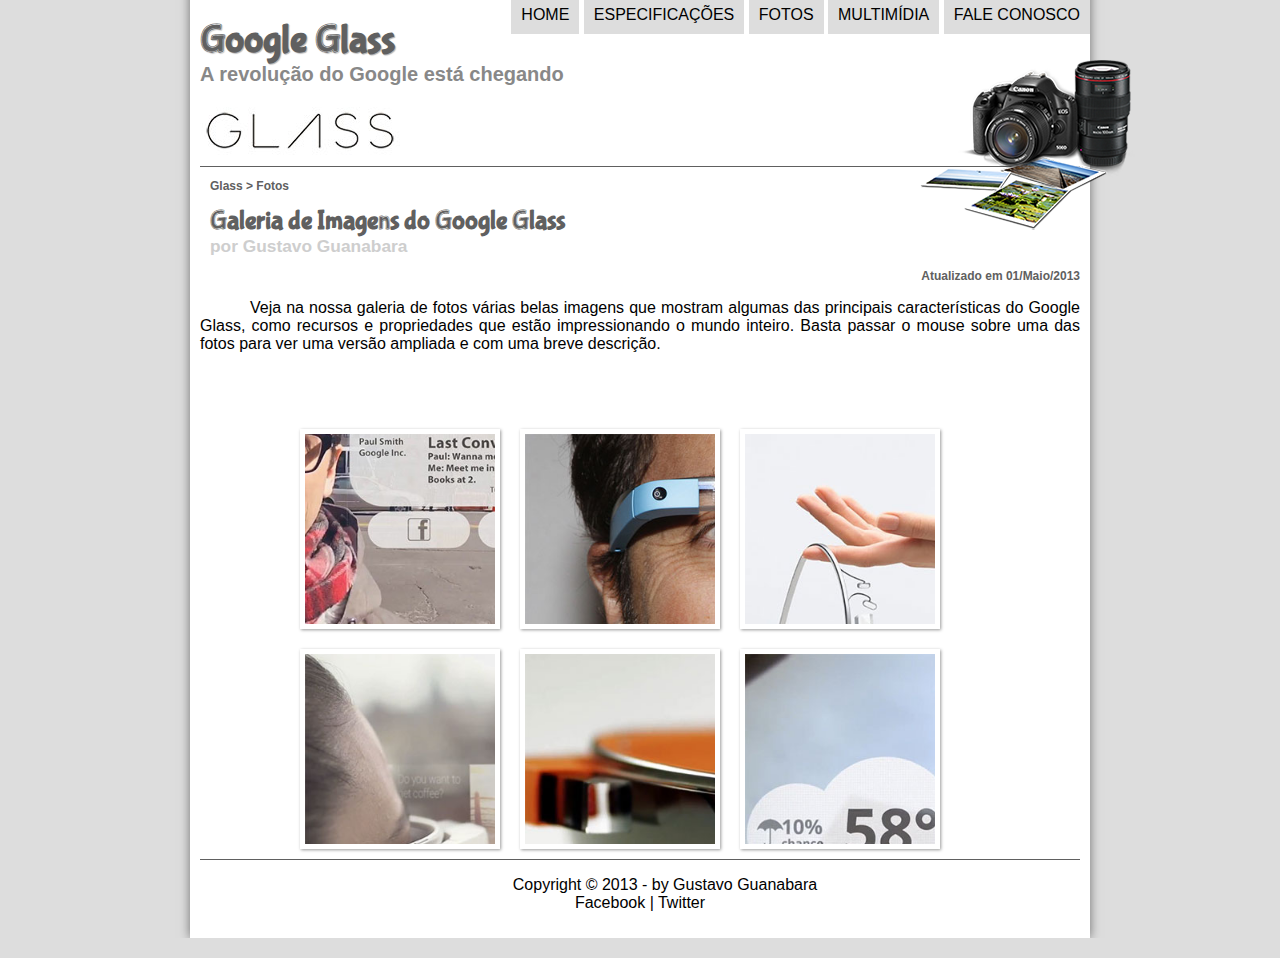
<file: Site Google Glass/fotos.html>
<!DOCTYPE html>
<html lang="pt-br">
	<head>
		<meta charset="utf-8">
		<title>Tudo sobre Google Glass</title>
		<meta http-equiv="refresh" content="">
		<link rel="stylesheet" href="_css/estilo.css">
		<link rel="stylesheet" href="_css/fotos.css">
		<style>

		</style>
	</head>
	<body>
		<div id="interface">
			
			<header id="cabecalho">
			
				<hgroup>
					<h1>Google Glass</h1>
					<h2>A revolução do Google está chegando</h2>
				</hgroup>
				
				<img id="icone" src="_imagens/fotos.png" width="" height="">

				<!-- Script menu do site -->
				<script language="javascript" src="_javascript/funcoes.js"></script>
				
				<nav id="menu">
					<h1>Menu Principal</h1>
					<ul>
						<li onmousemove="mudaLogo('_imagens/home.png')" onmouseout="mudaLogo('_imagens/fotos.png')"><a href="index.html">Home</a></li>
						<li onmousemove="mudaLogo('_imagens/especificacoes.png')" onmouseout="mudaLogo('_imagens/fotos.png')"><a href="specs.html">Especificações</a></li>
						<li onmousemove="mudaLogo('_imagens/fotos.png')" onmouseout="mudaLogo('_imagens/fotos.png')"><a href="fotos.html">Fotos</a></li>
						<li onmousemove="mudaLogo('_imagens/multimidia.png')" onmouseout="mudaLogo('_imagens/fotos.png')"><a href="multimidia.html">Multimídia</a></li>
						<li onmousemove="mudaLogo('_imagens/contato.png')" onmouseout="mudaLogo('_imagens/fotos.png')"><a href="fale-conosco.html">Fale conosco</a></li>
					<ul>
				<nav>
			</header>
			
			<section id="corpor-full">
			
				<article id="noticia-principal">
					
						<header id="cabecalho-artigo">
						
							<hgroup>
								<h3>Glass > Fotos</h3>
								<h1>Galeria de Imagens do Google Glass</h1>
								<h2>por Gustavo Guanabara</h2>
								<h3 class="direita">Atualizado em 01/Maio/2013</h3>
							</hgroup>
						
						</header>
					
						<p>
							Veja na nossa galeria de fotos várias belas imagens que mostram algumas das principais características do Google Glass, como recursos e propriedades que estão impressionando o mundo inteiro. Basta passar o mouse sobre uma das fotos para ver uma versão ampliada e com uma breve descrição.
						</p>

						<ul id="album-fotos">
							<li id="foto01"><span>Agenda e lembretes</span></li>
							<li id="foto02"><span>Sergey Brin usando o Glass</span></li>
							<li id="foto03"><span>Leve e compacto</span></li>
							<li id="foto04"><span>Sensação de uma tela de 50"</span></li>
							<li id="foto05"><span>Vários tipos de lente</span></li>
							<li id="foto06"><span>Informações importantes</span></li>
						</ul>
				
				</article>
			
			</secton>

			<footer id="rodape">
			
				<p>
					Copyright &copy; 2013 - by Gustavo Guanabara<br>
					<a href="" target="_blanck">Facebook</a> | <a href="" target="_blanck">Twitter</a>
				</p>
			
			</footer>
		</div>
	</body>
</html>
</file>
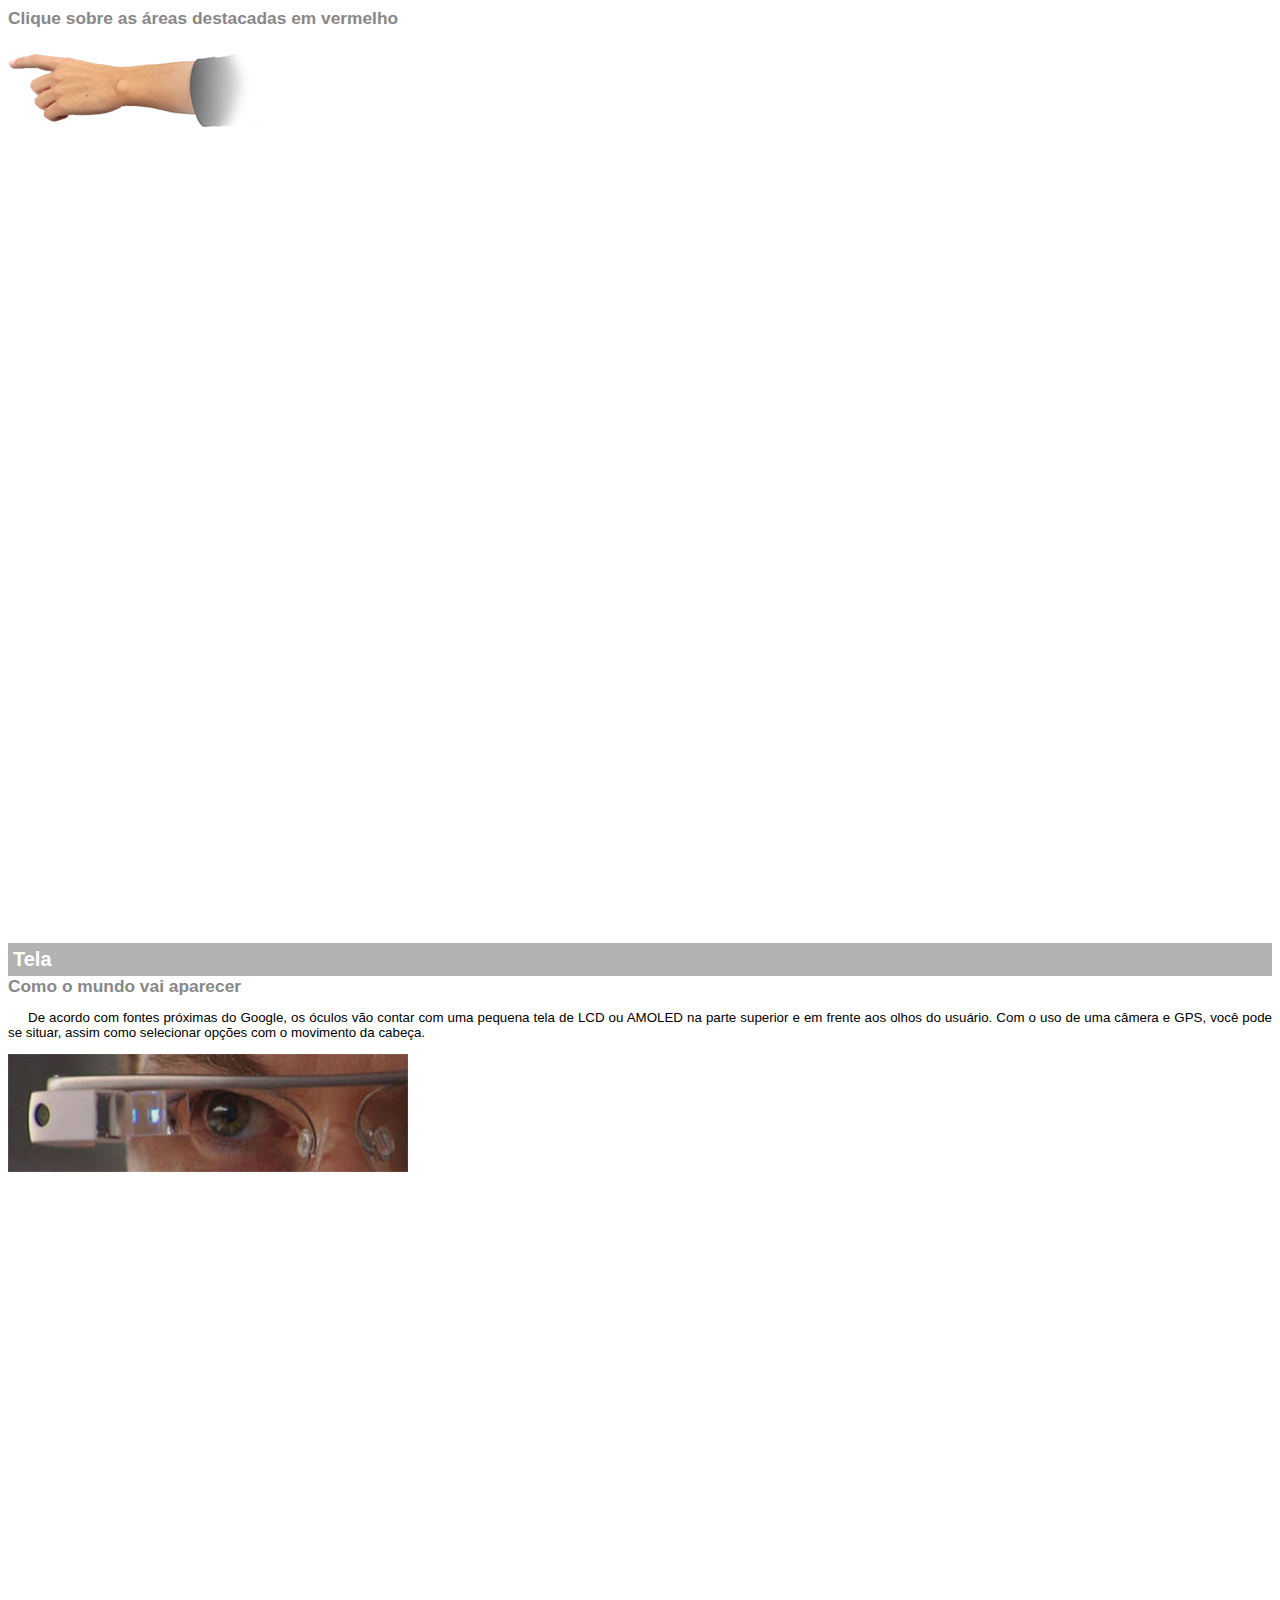
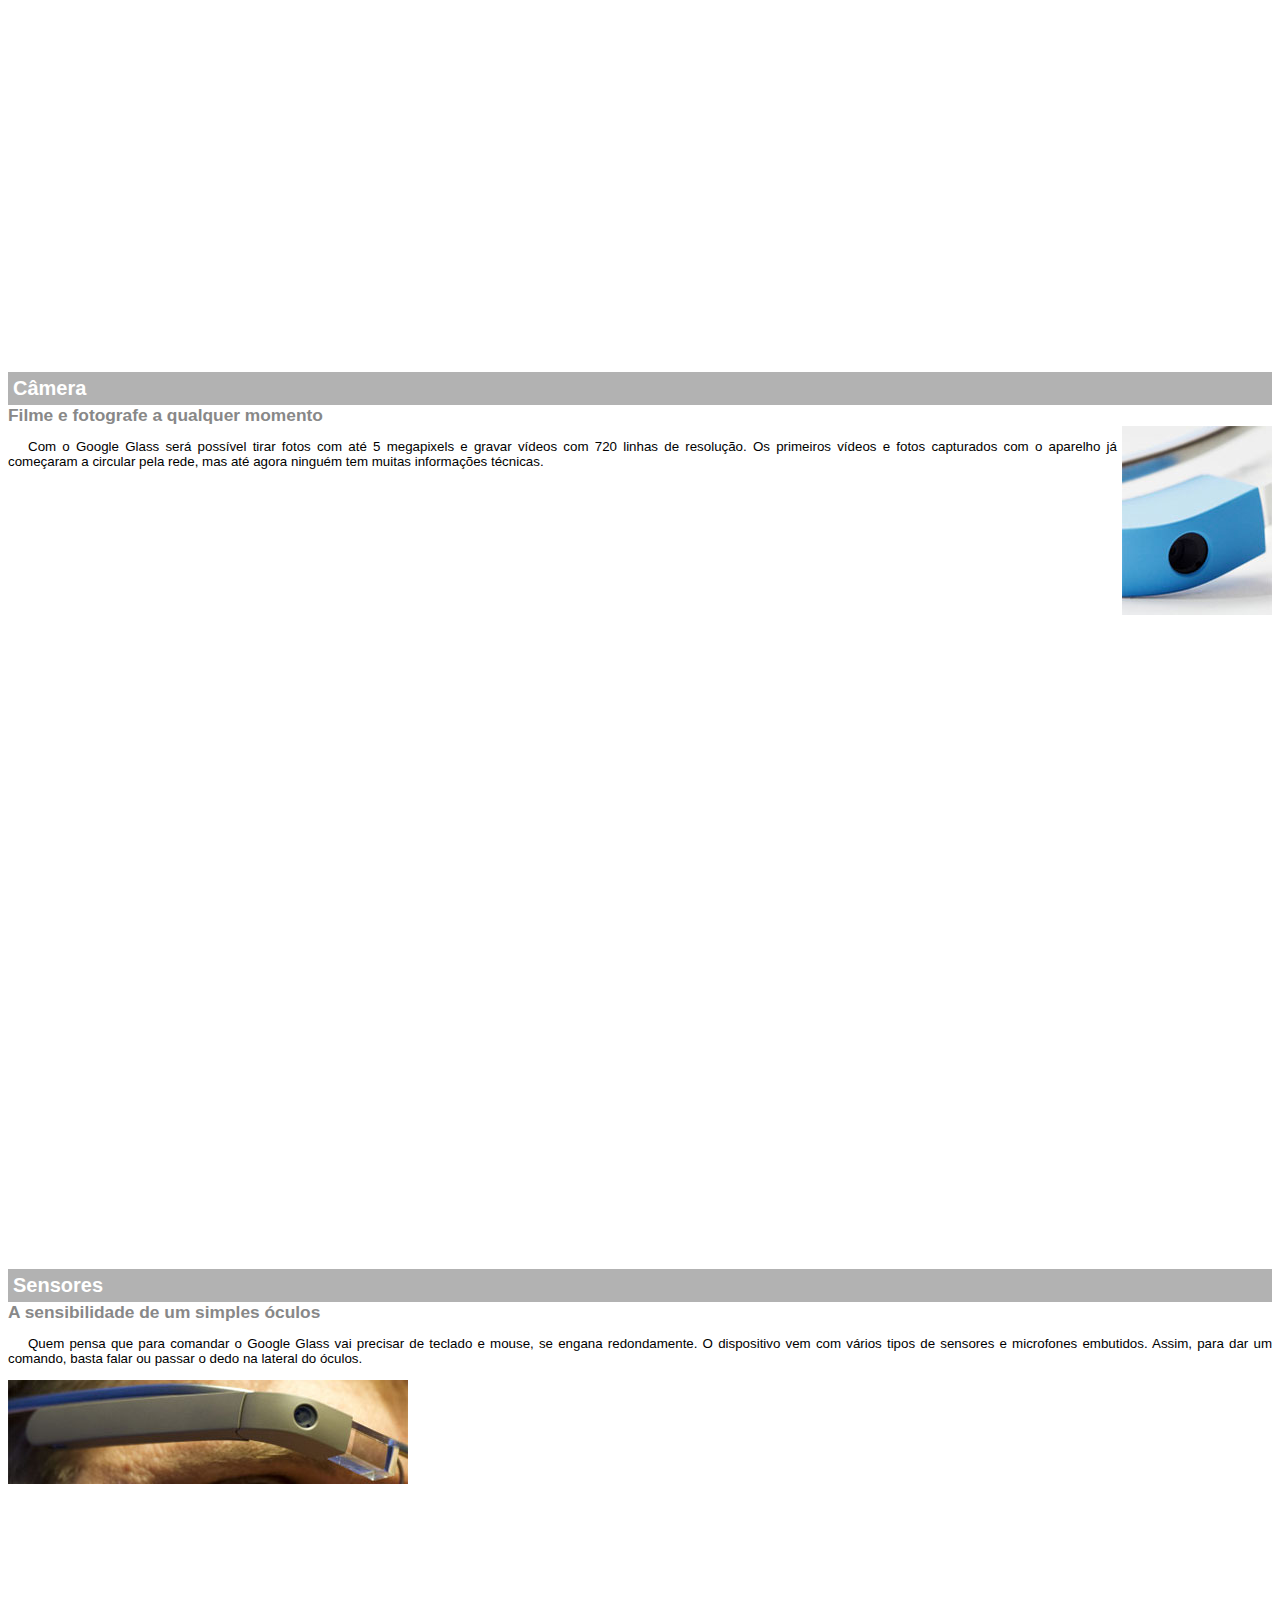
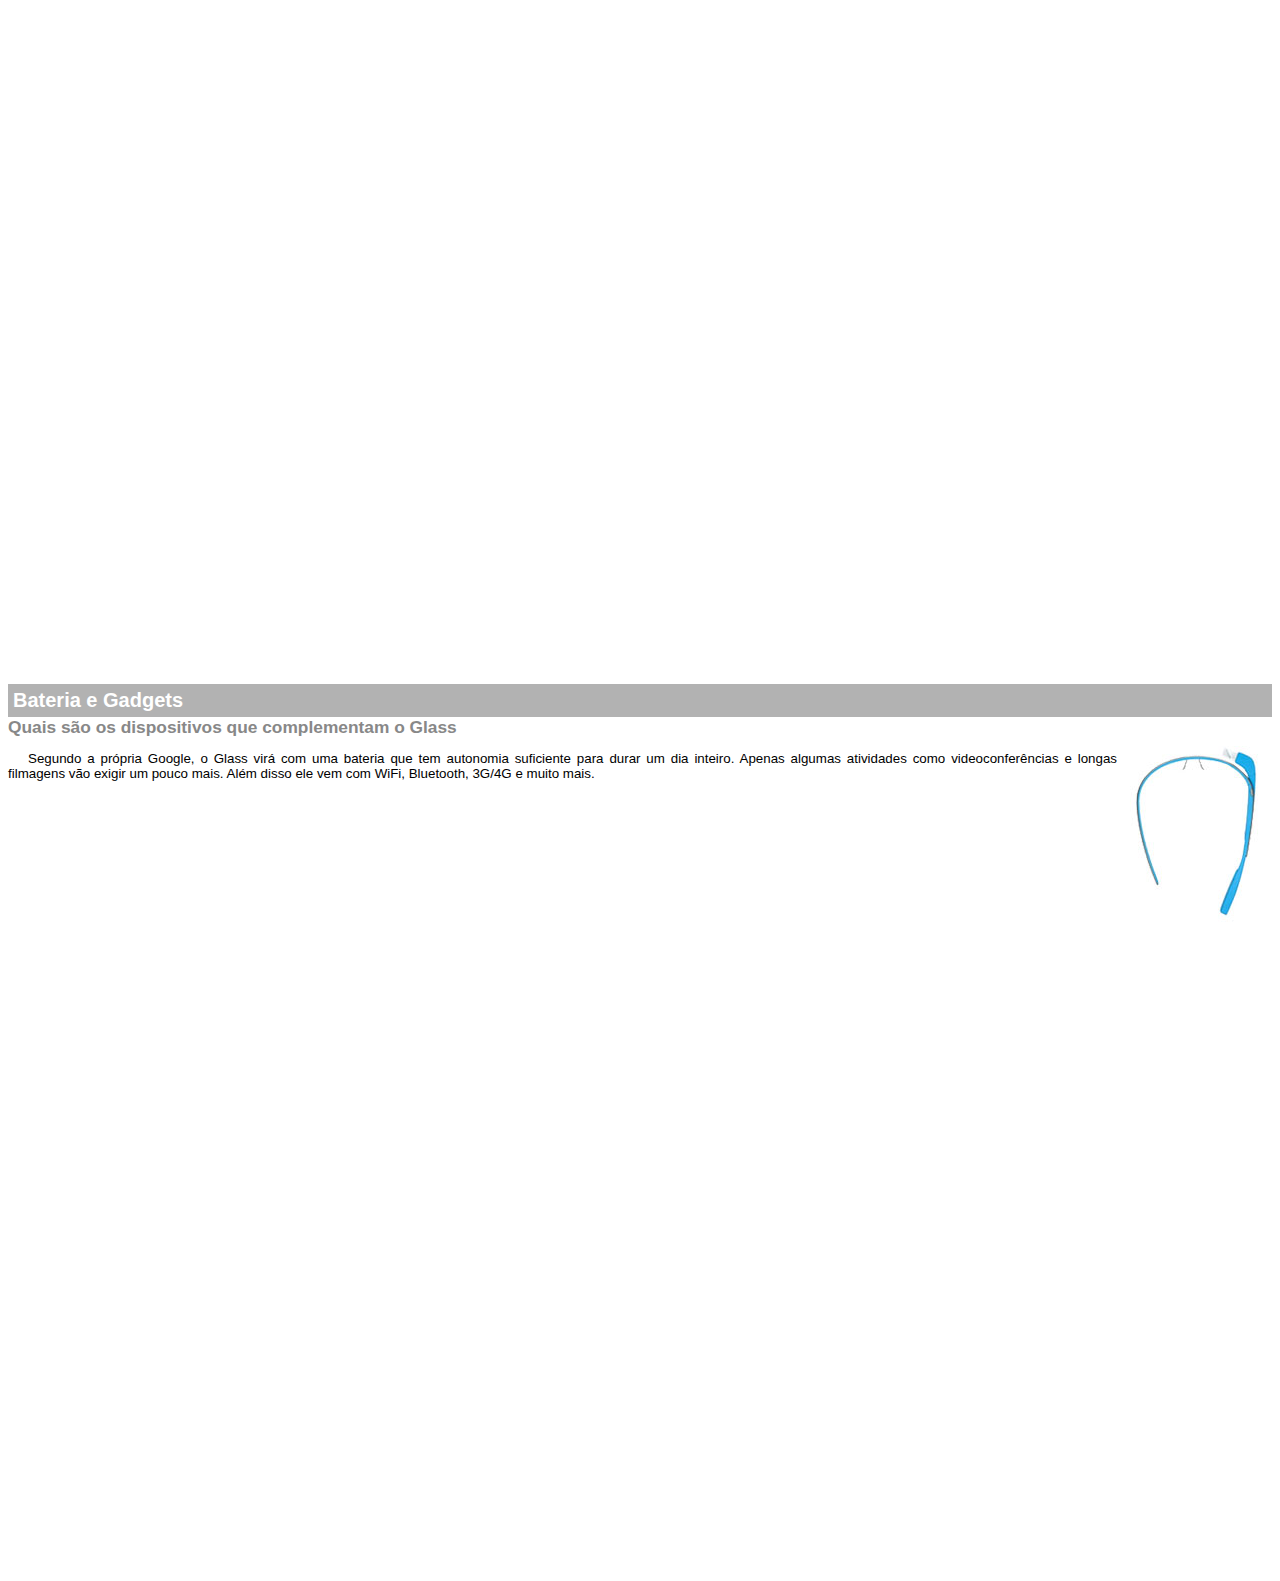
<file: Site Google Glass/google-glass.html>
<!DOCTYPE hmtl>
<html lang="pt-br">
	<head>
		<meta charset="utf-8">
		<title>Infomações sobre o Google Glass</title>
		<style>
			body{
				font-family: Arial;
				font-size: 10pt;
			}
			
			p{
				text-align: justify;
				text-indent: 20px;
			}
			
			article{
				margin-bottom: 800px;
			}
			
				article h1{
					font-size: 15pt;
					color: #ffffff;
					background-color: rgba(0,0,0,.3);
					padding: 5px;
					margin: 0px;
				}
				
				article h2{
					font-size: 13pt;
					color: #888888;
					margin: 0px;
				}
			article img.img-dir{
				display: block;
				float: right;
				margin-left: 5px;
			}
			
		</style>
	</head>
	<body>
		
		<article id="topo">
			<header>
				<h2>Clique sobre as áreas destacadas em vermelho</h2>
				<img src="_imagens/mao.png" width="" height="" alt="Mão apontando para esquerda" title="">
			</header>
		</article>
		
		<article id="tela">
			<header>
				<h1>Tela</h1>
				<h2>Como o mundo vai aparecer</h2>
			</header>
			<p>
				De acordo com fontes próximas do Google, os óculos vão contar com uma pequena tela de LCD ou AMOLED na parte superior e em frente aos olhos do usuário. Com o uso de uma câmera e GPS, você pode se situar, assim como selecionar opções com o movimento da cabeça.
			</p>
			<img src="_imagens/det-tela.jpg" width="" height="" alt="Tela do Google Glass" title="">
		</article>
		
		<article id="camera">
			<header>
				<h1>Câmera</h1>
				<h2>Filme e fotografe a qualquer momento</h2>
			</header>
			<img src="_imagens/det-camera.jpg" class="img-dir" width="" height="" alt="Cãmera do Google Glass" title="">
			<p>
				Com o Google Glass será possível tirar fotos com até 5 megapixels e gravar vídeos com 720 linhas de resolução. Os primeiros vídeos e fotos capturados com o aparelho já começaram a circular pela rede, mas até agora ninguém tem muitas informações técnicas.
			</p>
		</article>
		
		<article id="sensores">
			<header>
				<h1>Sensores</h1>
				<h2>A sensibilidade de um simples óculos</h2>
			</header>
			<p>
				Quem pensa que para comandar o Google Glass vai precisar de teclado e mouse, se engana redondamente. O dispositivo vem com vários tipos de sensores e microfones embutidos. Assim, para dar um comando, basta falar ou passar o dedo na lateral do óculos.
			</p>
			<img src="_imagens/det-touch.jpg" width="" height="" alt="Sensores do Google Glass" title="">
		</article>
		
		<article id="gadgets">
			<header>
				<h1>Bateria e Gadgets</h1>
				<h2>Quais são os dispositivos que complementam o Glass</h2>
			</header>
			<img src="_imagens/det-bateria.jpg" class="img-dir" width="" height="" alt="Bateria e Gadgets do Google Glass" title="">
			<p>
				Segundo a própria Google, o Glass virá com uma bateria que tem autonomia suficiente para durar um dia inteiro. Apenas algumas atividades como videoconferências e longas filmagens vão exigir um pouco mais. Além disso ele vem com WiFi, Bluetooth, 3G/4G e muito mais.
			</p>
		</article>
		
	</body>
</html>
</file>
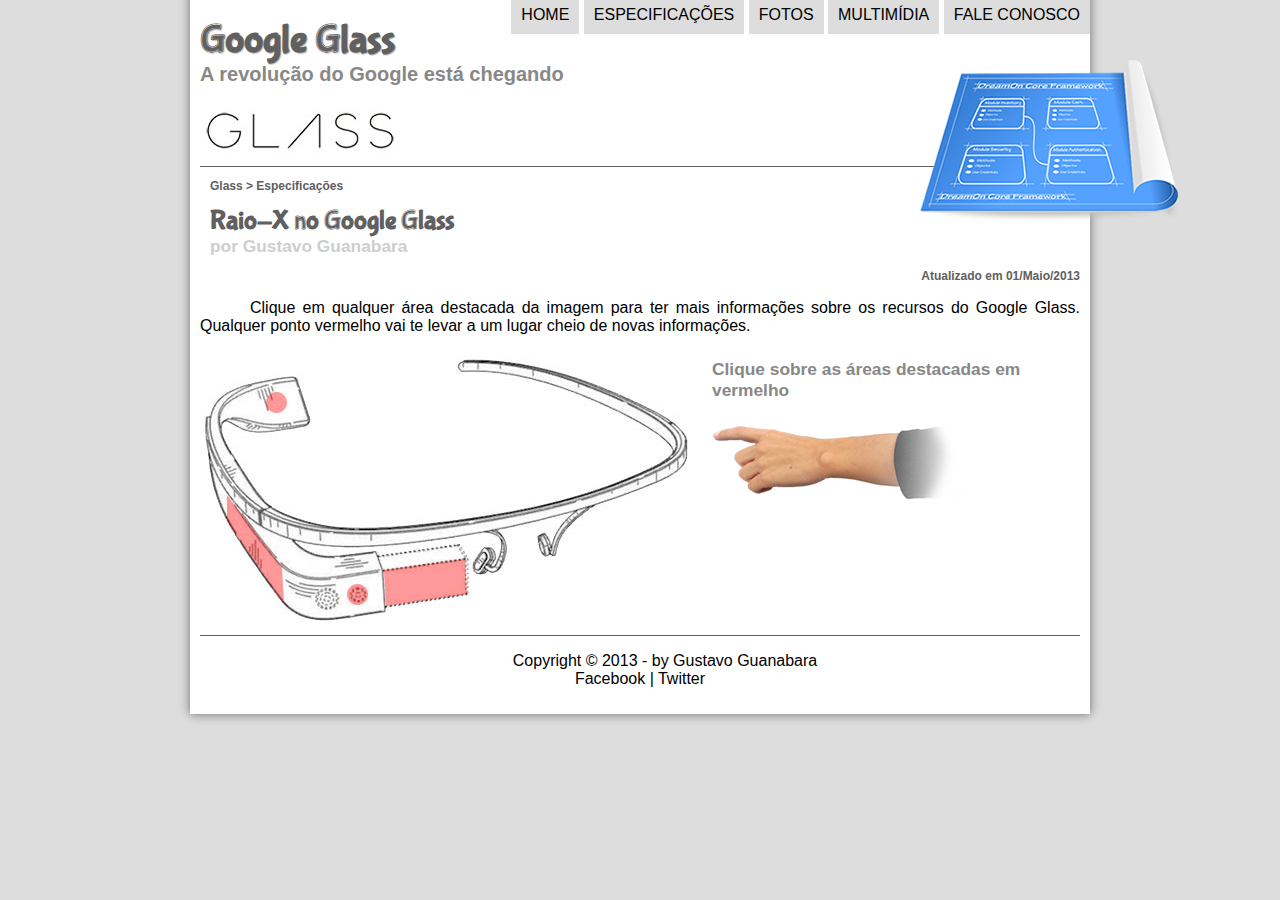
<file: Site Google Glass/specs.html>
<!DOCTYPE html>
<html lang="pt-br">
	<head>
		<meta charset="utf-8">
		<title>Tudo sobre Google Glass</title>
		<meta http-equiv="refresh" content="">
		<link rel="stylesheet" href="_css/estilo.css">
		<link rel="stylesheet" href="_css/specs.css">
		<style>

		</style>
	</head>
	<body>
		<div id="interface">
			
			<header id="cabecalho">
			
				<hgroup>
					<h1>Google Glass</h1>
					<h2>A revolução do Google está chegando</h2>
				</hgroup>
				
				<img id="icone" src="_imagens/especificacoes.png" width="" height="">

				<!-- Script menu do site -->
				<script language="javascript" src="_javascript/funcoes.js"></script>
				
				<nav id="menu">
					<h1>Menu Principal</h1>
					<ul>
						<li onmousemove="mudaLogo('_imagens/home.png')" onmouseout="mudaLogo('_imagens/especificacoes.png')"><a href="index.html">Home</a></li>
						<li onmousemove="mudaLogo('_imagens/especificacoes.png')" onmouseout="mudaLogo('_imagens/especificacoes.png')"><a href="specs.html">Especificações</a></li>
						<li onmousemove="mudaLogo('_imagens/fotos.png')" onmouseout="mudaLogo('_imagens/especificacoes.png')"><a href="fotos.html">Fotos</a></li>
						<li onmousemove="mudaLogo('_imagens/multimidia.png')" onmouseout="mudaLogo('_imagens/especificacoes.png')"><a href="multimidia.html">Multimídia</a></li>
						<li onmousemove="mudaLogo('_imagens/contato.png')" onmouseout="mudaLogo('_imagens/especificacoes.png')"><a href="fale-conosco.html">Fale conosco</a></li>
					<ul>
				<nav>
			</header>
			
			<section id="corpor-full">
			
				<article id="noticia-principal">
					
						<header id="cabecalho-artigo">
						
							<hgroup>
								<h3>Glass > Especificações</h3>
								<h1>Raio-X no Google Glass</h1>
								<h2>por Gustavo Guanabara</h2>
								<h3 class="direita">Atualizado em 01/Maio/2013</h3>
							</hgroup>
						
						</header>
						
						<p>
							Clique em qualquer área destacada da imagem para ter mais informações sobre os recursos do Google Glass. Qualquer ponto vermelho vai te levar a um lugar cheio de novas informações.
						</p>

						<section id="conteudo">
							<img src="_imagens/glass-esquema-marcado.jpg" usemap="#meumapa">
							<map name="meumapa">
								<area shape="poly" coords="182,221,265,208,266,242,184,255" href="google-glass.html#tela" target="janela">
								<area shape="circle" coords="158,244,10" href="google-glass.html#camera" target="janela">
								<area shape="poly" coords="28,146,82,217,84,250,28,170" href="google-glass.html#sensores" target="janela">
								<area shape="circle" coords="77,52,10" href="google-glass.html#gadgets" target="janela">
							</map>
							<iframe scrolling="no" src="google-glass.html" name="janela" id="frame-spec"></iframe>
						</section>
						
				</article>
				
			</section>
			
			<footer id="rodape">
			
				<p>
					Copyright &copy; 2013 - by Gustavo Guanabara<br>
					<a href="" target="_blanck">Facebook</a> | <a href="" target="_blanck">Twitter</a>
				</p>
			
			</footer>
			
		</div>
	</body>
</html>
</file>
<file: PROJETO PORTAL/assets/css/estilo.css>
@charset "utf-8";

*{
	box-sizing: border-box;
}

body{
	margin: 0;
	padding: 0;
	font-family: Arial;
	font-size: 12px;
}


/* PARTE 1: FUNDO PRETO COM MENU A ESQUERDA E INPUT BUSCAR A DIREITA */

div.topo{
	height: 30px;
	/*em cores hexadecimal com nome tudo igual, você pode resumir colocando só os 3 primeiros caracteres*/
	background-color: #333333;
}
	div.topoint{
		width: 100%;
		max-width: 1040px;
		height: 30px;
		margin: auto;
	}
		div.topoleft{
			float: left;
			width: 50%;
			height: 30px;
		}
			div#dropdown-icone{
				display: none;
			}
			div.topoleft ul{
				margin: 0;
				padding: 0;
				list-style-type: none;
			}
			div.topoleft ul li{
				float: left;
				height: 30px;
				margin-left: 8px;
				margin-right: 8px;
				line-height: 30px;
				color: white;
			}
				div.topoleft ul li a{
					color: white;
					text-decoration: none;
				}
				
				div.topoleft ul li a.ativo{
					color: blue;
				}
		
		div.toporight{
			float: right;
			position: relative;
			width: 50%;
			height: 30px;
			margin-top: 2px;
			text-align: right;
		}
		
			div.toporight a{
				float: right;
				
			}
			
			div.toporight a img{
				margin-right: 3px;
				
			}
			
			input.topobusca{
				width: 110px;
				height: 26px;
				outline: none;
			}
			.toporight input{
				float: right;
			}
			
/* PARTE entre 3 e 4: BANNER */
	div.banner-tablet{
		display:none;
	}
			
/* PARTE 2: LOGO SITE ESQUERDA E PROPAGANDA A DIREITA */

div.topo2{
	height: 95px;
}

	div.topo2int{
		width: 100%;
		max-width: 1040px;
		height: 95px;
		margin: auto;
	}
			
		div.logo{
			float: left;
			width: 230px;
			height: 95px;
			padding-top: 27.5px;
		}
		
		div.banner{
			float: right;
			width: 650px;
			height: 80px;
			margin-top: 5px;
		}

/* PARTE 3: MENU DO SITE, COM FUNDO VERMELHO */

div.menu{
	height: 40px;
	background-color: #ff0000;
}
	
	div.menuint{
		width: 100%;
		max-width: 1040px;
		margin: auto;
	}
	
	div.menuint ul{
		display: block;
		margin: 0;
		padding: 0;
		list-style-type: none;
	}
		div.menuint ul li{
			float: left;
			position: relative;
			height: 40px;
			line-height: 40px;
			padding: 0 8px;
		}
		
		div.menuint ul li:hover{
			background-color: black;
			transition: all 1s;
		}
			
			div.menuint ul li div.submenu{
				display: none;
				position: absolute;
				left: 0;
				width: 150px;
				background-color: #ff0000;
			}
			
				div.menuint ul li:hover div.submenu{
					display: block;
					z-index: 1;
				}
					div.submenu div.submenuitem{
						height: 30px;
						width: 150px;
						line-height: 30px;
						padding-left: 10px;
					}
					
					div.submenu div.submenuitem:hover{
						background-color: black;
						transition: all 1s;
					}
		
		div.menuint a{
			color: #ffffff;
			text-decoration: none;
		}
			
/* PARTE 4: ÚLTIMAS NOTÍCIAS EM VERMELHO MAIS A NOTICIA AO LADO */
	
div.ultimasnoticias{
	height: 40px;
}	
	div.ultimasnoticiasint{
		width: 100%;
		max-width: 1040px;
		height: 40px;
		margin: auto;
		padding-top: 6px;
	}
		div.ultnoticiasarea{
			height: 28px;
			border: 1px solid #cccccc;
			border-radius: 2px;
			background-color: #ffffff;
		}
		
			div.ultnoticiastitulo{
				display: inline-block;
				height: 26px;
				padding: 0 10px;
				background-color: red;
				line-height: 27px;
				color: #ffffff;
				font-size: 16px;
			}
			
			div.ultnoticiasnoticia{
				display: inline-block;
				height: 28px;
				padding-left: 5px;
				line-height: 28px;
				color: #000000;
			}
			
/* PARTE 5: CONTEUDO DO SITE COM TODAS AS NOTICIAS, DIVIDA EM DUAS COLUNAS */	

div.containerint{
	width: 100%;
	max-width: 1040px;
	margin: auto;
}		
	
	/* COLUNA DA ESQUERDA */
	div.leftside{
		float: left;
		width: 753px;
	}
		/* SLIDESHOW */
		div.slideshow{
			height: 335px;
			overflow: hidden;
			position: relative;
			margin-bottom: 20px;
		}
			
			div.slidebolinhas{
				position: absolute;
				width: 200px;
				height: 20px;
			}
				div.bolinha{
					width: 20px;
					height: 20px;
					float: left;
					margin-right: 5px;
					cursor: pointer;
					border-radius: 10px;
					background-color: #cccccc;
				}
			
			div.slideshowarea{
				width: 10000px;
				height: 335px;
				transition: all 1s;
			}
			
				div.slide{
					height: 335px;
					float: left;
					background-repeat: none;
					background-position: center;
					background-size: cover;
				}
					div.slideinfo{
						height: 60px;
						position: absolute;
						bottom: 0;
						width: 100%;
						background-image: linear-gradient(rgba(0,0,0,0.2), rgba(0,0,0,1));
					}
						div.slideinfo_titulo{
							font-size: 20px;
							color: #ffffff;
							padding-top: 10px;
							padding-left: 20px;
						}
						div.slideinfo_subtitulo{
							font-size: 13px;
							color: #ffffff;
							padding-left: 20px;
						}
				
		/* NOTÍCIAS */
			/* LADO ESQUERDO DE NOTICIA */
			div.noticiaarea1{
				float: left;
				width: 50%;
				height:100%;
				padding: 5px;
			}
					
				div.noticiaarea1-img{
					
				}
					div.noticiaarea1-img img{
						border: 2px solid #ffffff;
						box-shadow: 0px 0px 4px rgba(0,0,0,.4);
					}
					
				div.noticiaarea1-titulo {
					font-size: 16pt;
					text-align: justify;
				}
			/* LADO DIREITO DE NOTICIA */
			div.noticiaarea2{
				float: right;
				width: 50%;
				height:100%;
				padding: 5px;
			}
				div.noticiaitem{
					height: 100px;
					padding-left: 4px;
				}
					div.noticiaimg{
						float: left;
					}
						div.noticiaimg{
							width: 84px;
							height: 84px;
							border: 2px solid #ffffff;
							box-shadow: 0px 0px 4px rgba(0,0,0,.4);
						}
					div.noticia_descricao{
						float: left;
						width: 200px;
						padding-left: 4px;
					}
					
						div.noticiatitulo{
							text-align: justify;
							font-size: 16px;
						}
						div.noticiainfo{
							font-size: 12px;
							color: #999999;
							text-align: left;
							text-align: left;
						}
		
		/* ESPORTES */
		
	
	/* COLUNA DA DIREITA */
	div.rightside{
		float: right;
		width: 275px;
		margin-left: 12px;
	}
		
		div.widget{
			border: 1px solid #cccccc;
			border-radius: 2px;
			background-color: #ffffff;
			margin-bottom: 10px;
		}
			
			div.widget_titulo{
				height: 30px;
				line-height: 30px;
				padding-left: 5px;
				font-size: 14px;
				background-color: #f4f4f4;
				border-bottom: 1px solid #cccccc;
			}
			
			div.widget_conteudo{
				text-align: center;
				padding-top: 5px;
				padding-bottom: 5px;
			}
				
				div.noticia_item{
					text-align: justify;
					border-bottom: 1px solid #cccccc;
					margin: 0 10px;
					padding: 10px 0;
					font-size: 13px;
				}
				
					div.noticia_item a{
						text-decoration: none;
						color: #000000;
					}
			
/* MEDIA QUERIES */
	@media only screen and (min-width: 1058px){
		ul#menu {
			display: block !important;
		}
	}
	
	@media only screen and (min-width: 904px) and (max-width: 1057px){
		div.topoint, div.topo2int, div.menuint, div.ultimasnoticiasint, div.containerint{
			max-width: 890px;
		}
		
		ul#menu {
			display: block !important;
		}
		
		div.leftside{
			max-width: 600px;
		}
	}
	
	@media only screen and (min-width: 768px) and (max-width: 903px){
		div.topoint, div.topo2int, div.menuint, div.ultimasnoticiasint, div.containerint{
			max-width: 768px;
		}
		div.topo2int div.logo{
			float: none;
			margin: auto;
		}
		div.topo2int div.banner{
			display: none;
		}
		ul#menu {
			display: block !important;
		}
		
		div.banner-tablet{
			display: block;
			max-width: 768px;
			margin: 10px auto 0 auto;
		}
		div.leftside{
			float: none;
			width: 100%;
		}
		div.rightside{
			display: none;
		}
	}
			
	@media only screen and (max-width: 767px) {
		div.topoint, div.topo2int, div.menuint, div.ultimasnoticiasint, div.containerint{
			width: 320px;
		}
		
		div.topoleft{
			display: none;
		}
		div.toporight{
			float: none;
			position: relative;
			width: 320px;
			height: 30px;
			margin: 0;
			padding-top: 2px;
		}
		
		div.topo2int div.logo{
			float: none;
			margin: auto;
		}
		div.topo2int div.banner{
			display: none;
		}
		
		div#dropdown-icone{
			display: block;
			text-align: center;	
		}
		
		div.menuint ul{
			position: absolute;
			background-color: #ff0000;
			width: 320px;
			display: none;
		}
			div.menuint ul li{
				float: none;
				text-align: center;
				height: auto;
			}
				div.menuint ul li div.submenu{
					display: block;
					position: static;
					width: 100%;
				}
					div.submenu div.submenuitem{
						height: 30px;
						width: 100%;
						line-height: 30px;
						padding-left: 10px;
						background-color: black;
					}
				
		
		div.banner-tablet{
			display: block;
			width: 320px;
			margin: 10px auto 10px auto;
		}
		
		div.ultimasnoticias{
			display: none;
		}
		
		div.leftside{
			float: none;
			width: 100%;
		}
			div.slideshow{
				display: none;
			}
			
			div.noticiaarea1{
				float: none;
				width: 100%;
				height:100%;
				padding: 5px;
			}
			
			div.noticiaarea2{
				float: none;
				width: 100%;
				height:100%;
				padding: 5px;
			}
		div.rightside{
			display: none;
		}
			
	}
</file>
<file: Spotify/estilo.css>
@charset "utf-8";

/*
    Author: Felipy C.
    Version: 
*/

/*
    PARTE 1: BARRA DE NAVEGAÇÃO 
    PARTE 2: MUSICA PARA TODOS mais media query.
    PARTE 3: O QUE O SPOTIFY TEM 
    PARTE 4: FÁCIL,BUSCAR,NAVEGAR,DESCOBRIR 
    PARTE 5: RODAPÉ 
*/

/* ====================================  LAYOUT =================================================== */

html,body{
    height: 100%;
    overflow:auto;  
}

body{
    background-image: url('imagens/capa.png'), url('imagens/ruido.png'), linear-gradient(50deg,#ff4269,#7c26f8);
    background-attachment: fixed;
    font-family: Helvetica, Arial, sans-serif;
    overflow-x: hidden;
}

/* PARTE 1: BARRA DE NAVEGAÇÃO */
nav.navbar-transparente{
    padding: 15px 0px;
    background-color:rgba(0,0,0,0.6);
    border: none;
}
    /* LADO ESQUERDO DO MENU COM EXCEÇÃO BUTTON TOGGLE */
    .navbar-brand{
        padding : 5px 15px; 
    }
        .img-logo{
            height: 40px;
            width: 132px;
            display: block;
            background-image: url('imagens/spotify.svg');
            background-size: contain;
            background-repeat: no-repeat;
            color: transparent;
        }
    /* LADO DIREITO DO MENU */
    .divisor{
        width: 1px;
        height: 16px;
        margin: 16px 10px;
        background-color: white;
    }
    .navbar-inverse .navbar-nav>li>a{
        color:  white;  
    }
        .navbar-inverse .navbar-nav>li>a:hover{
            color: #9bf0e1;  
        }

/* PARTE 2: MUSICA PARA TODOS */
.capa{
    height: 100%;
    display: flex;
    flex-direction: row;
    justify-content: center;
    align-items: center;
}
    .texto-capa{
        text-align: center;
        color: white;       
    }
        .texto-capa > h1{
            font-size: 100px;
            font-weight: 900;
            letter-spacing: -0.05em;
            margin-bottom: 50px;
        }
    .texto-capa .btn-custom{
        color: white;   
        border-radius: 500px; 
        padding: 10px 35px;
        text-transform: uppercase;
        margin: 10px 15px;
    }
        .texto-capa .btn-roxo{
            background-color: #7c25f8;
            transition: all 1s;
        }
            .texto-capa .btn-roxo:hover{
                background-color: #6207e3;
            }
        .texto-capa .btn-branco{
            background-color: rgba(0,0,0,0);
            border: 2px solid white;
            transition: all 1s;
        }
            .texto-capa .btn-branco:hover{
                background-color: white;
                color: black;
            }

@media screen and (min-width: 768px){
    .texto-capa > h1{
        font-size: 70px;
    }
}
@media screen and (min-width: 992px){
    .texto-capa > h1{
        font-size: 80px;
    }
}
@media screen and (min-width: 1200px){
    .texto-capa > h1{
        font-size: 100px;
    }
}

    
/* PARTE 3: O QUE O SPOTIFY TEM */
#servicos{
    background-color: white;
    padding: 20px 0;
}
    .albuns{
        padding: 10px 0;
    }

    .servicos-right > h2{
        font-size: 50px;
        font-weight: 700;
        letter-spacing: -0.0.4em;   
        color: #7c25f8;
    }
        .servicos-right > h3{
            font-size: 35px;
            font-weight: 700;
            letter-spacing: -0.0.4em;
            color: #7c25f8;
        }
        .servicos-right > p {
            display: block;
        }

    /*
    do meu jeito
    .conteudo-left{
        width: 50%;
        display: flex;
        flex-direction: row;
        justify-content: space-around;
        flex-wrap: wrap;
    }
        .conteudo-left-img{
            width: 250px;
            height: 250px;
            margin: 10px;
        }
        .conteudo-left-img img{
            width: 250px;
            height: 250px;  
        }
    .conteudo-right{
        width: 50%;
        background-color: red;
        height: 100%;   
    }
    */

/* PARTE 4: FÁCIL,BUSCAR,NAVEGAR,DESCOBRIR */
#recursos{
    padding: 20px 0;
}
    .recursos-left > h2{
        font-size: 50px;
        font-weight: 700;
        letter-spacing: -0.0.4em;   
        color: white;
    }
        .recursos-left > h3{
            font-size: 35px;
            font-weight: 700;
            letter-spacing: -0.0.4em;
            color: #9bf0e1;
        }
        .recursos-left > p {
            color: white;
        }
    .rotacionar{
        transform: rotate(25deg);
        padding-left: 80px;
    }

/* PARTE 5: RODAPÉ */
footer#rodape{
    position: relative;
    background-color: #000000;
    padding: 50px 0 20px 0;
}
    footer#rodape h4{
        color: #919496;
        font-size: 12px;
        text-transform: uppercase;
    }
    footer#rodape .nav a{
        color: white;
    }
        footer#rodape ul.nav li:hover a{
            color: #9bf0e1;
            background-color: rgba(0,0,0,0);
        }
    .item-rede-social{
        float: right;
    }
</file>
<file: PROJETO SITE-ROUPAS/projeto_img_responsivo.css>
@charset "UTF-8";

*{
	font-family: Arial;
	margin: 0px;
	padding: 0px;
}

div.capa_site{
	max-width: 1000px;
	
	margin: auto;
	
	color: white;
}

/*1 rentagulo com fundo preto com logomarca e menu*/

	div#topo{
		height: 50px;
		background-color: #353535;
	}

		div#topo div.capa_site div#logomarca{
			float: left;
			margin-left: 5px;
			
			font-size: 24px;
			line-height: 50px;
		}

		div#topo div.capa_site div#menu{
			float: right;
		}
		
			div#topo div.capa_site div#menu div#icone{
				display: none;
			}
	
	/* menu do site topo canto direito */
	
	div#topo div.capa_site div#menu ul{
		margin: 0px;
		padding: 0px;
		list-style-type: none;
	}
		div#topo div.capa_site div#menu ul li{
			display: inline-block;
			margin: 0px;
			padding: 0px 10px 0px 10px;
			line-height: 50px;
			font-size: 14px;
			cursor: pointer;
		}
		div#topo div.capa_site div#menu ul li:hover{
			background-color: #3480c1;
		}
	
	/* media query */	
	
	@media only screen and (max-width: 475px){
		div#topo{
			height: 100%;
		}
		
			div#topo div.capa_site div#logomarca{
				float: none;
				
				margin-left: 0px;
				
				text-align: center;
			}
			
			div#topo div.capa_site div#menu {
				float: none;
			}
			
				div#topo div.capa_site div#menu div#icone{
					display: block;
					text-align: center;
				}
				/* no futuro mostrar o menu  */
				div#topo div.capa_site div#menu ul{
					display: none;
				}			
				div#topo div.capa_site div#menu  div#icone:hover{
					
				}
	}

/*2 rentagulo com fundo #347aba; com titulo,frase,botão e um cara*/

	div#banner {
		height: 300px;
		background-color: #347aba;
	}

		div#banner div.capa_site div#banner_esquerda{
			
			float: left;
			width: 50%;
			height: 300px;
			box-sizing: border-box;
			text-align: center;
			
		}
			div#banner div.capa_site div#banner_esquerda div#frase1{
				
				padding-top: 40px;
				font-size: 48px;
				color: white;
				
			}
			
			div#banner div.capa_site div#banner_esquerda div#frase2{

				margin-top: 20px;
				font-size: 20px;
				color: white;
				
			}
			div#banner div.capa_site div#banner_esquerda div#botao{
				
				width: 282px;
				height: 56px;
				
				margin: 20px auto 0px auto;
				padding: 0px;
				background-color: #ffc001;
				border-radius: 4px;
				
				font-size: 20px;
				text-align: center;
				line-height: 56px;
				color: black;
				
				cursor: pointer;
				
			}

		div#banner div.capa_site div#banner_direita{
			float: right;
			width: 50%;
			height: 300px;
			box-sizing: border-box;
			
			text-align: left;
		}
		
	/* media query */	
	
	@media only screen and (max-width: 835px){
		div#banner {
			height: 600px;
		}
		div#banner div.capa_site div#banner_esquerda{
			float: none;
			width: 100%;
			
		}
			div#banner div.capa_site div#banner_esquerda div#frase1{
				font-size: 30px;
			}
			
		div#banner div.capa_site div#banner_direita{
			
			float: none;
			width: 100%;
			
			text-align: center;
			
		}
			div#banner div.capa_site div#banner_direita img{
				
				width: 319px;
				height: 300px;
				
			}
	}

/*3 rentagulo com 4 retangulos em pe com fotos de modelos homens*/

	div#conteudo{

	}
		div#conteudo div.capa_site {
			height: 710px;
			margin: auto;
			padding: 0px;
			box-sizing: border-box;
		}
		
		div#conteudo div.capa_site div#outros_produtos{
			height: 90px;
			
			color: black;
			font-size: 20px;
			text-align: center;
			line-height: 90px;
		}
		

		div#conteudo div.capa_site  div.banner {
			
			float: left;
			width: 25%;
			margin: 0px;
			padding: 0px;
			
			text-align: center;
			
		}
		
		div#conteudo div.capa_site  div.banner img{
			padding: 10px;
		}
	
	/* media query */
	
	@media only screen and (min-width: 515px) and (max-width: 1000px){
		
		div#conteudo div.capa_site {
			height: 1200px;
		}

		div#conteudo div.capa_site  div.banner {			
			width: 50%;
		}
	}
	
	@media only screen and (max-width: 515px){
		
		div#conteudo div.capa_site {
			height: 2250px;
		}

		div#conteudo div.capa_site  div.banner {			
			width: 100%;
		}
	}
		
/*4 ultima parte do site um rentagulo com background-color #347aba;*/

div.rodape{
	height: 50px;
	clear: both;
	background-color: #347aba;
	
	color: white;
	text-align: center;
	line-height: 50px;
}
</file>
<file: Site Google Glass/_css/estilo.css>
@charset "UTF-8";

*{
	box-sizing: border-box;
}

body{
	background-color: #dddddd;
	margin: 0px;
	padding: 0px;
	font-family: Arial, sans-serif;
}

p{
	text-align: justify;
	text-indent: 50px;
}

a:link{
	color: black; 
	text-decoration: none;
}

a:hover{
	color: black; 
	text-decoration: none;
}

a:actived{
	color: black; 
	text-decoration: none;
}

a:visited{
	color: black; 
	text-decoration: none;
}

@font-face{
	font-family: 'FonteLogo';
	src: url('../_fonts/bubblegum-sans-regular.otf');
}

@import url('https://fonts.googleapis.com/css?family=Titillium+Web');

/* interface */

div#interface{
	position: relative;
	width: 900px;
	margin: -20px auto 0px auto;
	padding: 10px;
	background-color: white;
	box-shadow: 0px 0px 10px rgba(0,0,0,.5);
}

/* Cabeçalho */

header#cabecalho {
	border-bottom: 1px solid #606060;
	height: 150px;
	background-image: url('../_imagens/glass-logo-peq.jpg');
	background-repeat: no-repeat;
	background-position: 0px 90px;
}

	header#cabecalho img#icone{
		position: absolute;
		top: 80px;
		left: 730px;
	}
	
	header#cabecalho h1{
		font-family: 'FonteLogo', sans-serif;
		font-size: 30pt;
		color: #606060;
		text-shadow: 1px 1px 1px rgba(0,0,0,.3);
		padding: 0px;
		margin-bottom: 0px;
	}
	
	header#cabecalho h2{
		font-family: 'Titillium Web', sans-serif;
		color: #888888;
		font-size: 15pt;
		padding: 0px;
		margin-top: 0px;
	}

/* Formatação de imagens com legendas */

figure.foto-legenda{
	position: relative;
	border: 8px solid white;
	box-shadow: 1px 1px 4px black;
}
	figure.foto-legenda img{
		width: 100%;
		height: 100%;
	}
	figure.foto-legenda figcaption{
		opacity: 0;
		position: absolute;
		top: 0px;
		width: 100%;
		height: 100%;
		box-sizing: border-box;
		padding: 10px;
		background-color: rgba(0,0,0,.4);
		color: white;
		transition: opacity 1s;
	}
	
	figure.foto-legenda:hover figcaption{
		opacity: 1;
	}
	
/* Formatação do menu */

nav#menu{
	display: block;
}
	
	nav#menu h1{
			display: none;
		}
	
	nav#menu ul{
		position: absolute;
		top: 0px;
		right: 0px;
		list-style-type: none;
		text-transform: uppercase;
		
	}
		
		nav#menu li{
			display: inline-block;
			background-color: #dddddd;
			padding: 10px;
			transition: background-color 1s;
		}
			
			nav#menu li:hover{
				background-color: #606060;
			}
			
			nav#menu a:hover{
				color: white;
			}
			
/* conteudo do site*/

	section#corpo {
		display: block;
		width: 520px;
		float: left;
		border-right: 1px solid #606060;
		padding-right: 20px;
	}
	
		section#corpo table#tabelaspec{
			border: 1px solid #606060;
			border-spacing: 0px;
			margin: 0px auto;
		}
			
			section#corpo table#tabelaspec caption{
				color: #888888;
				font-size: 13pt;
				font-weight: bolder;
			}
			
			section#corpo table#tabelaspec caption span{
				display: block;
				float: right;
				color: #000000;
				font-size: 8pt;
				margin-top: 10px;
			}
			
			section#corpo table#tabelaspec td{
				border: 1px solid #606060;
				padding: 10px;
				vertical-align: middle;
			}
			
			section#corpo table#tabelaspec tr td.ce{
				text-align: right;
				vertical-align: top;
				background-color: #606060;
				color: white;
				font-weight: bold;
			}
			
			section#corpo table#tabelaspec tr td.cd{
				text-align: left;
				background-color: #cecece;
			}
		
		article#noticia-principal h2{
			font-size: 12pt;
			color: #606060;
			background-color: #dddddd;
			margin: 10px 0px 10px 0px;
		}
		
			article#noticia-principal header#cabecalho-artigo h1{
				font-family: 'FonteLogo', sans-serif;
				font-size: 20pt;
				color: #606060;
				margin-top: 0px;
				margin-bottom: 0px;
				padding-left: 10px;
			}
			
			article#noticia-principal header#cabecalho-artigo  h2{
				font-size: 13pt;
				color: #cecece;
				background-color: #ffffff;
				margin: 0px;
				padding-left: 10px;
			}
			
			article#noticia-principal header#cabecalho-artigo  h3{
				font-size: 12px;
				color: #606060;
				padding-left: 10px;
			}
			
			.direita{
				text-align: right;
			}
			
	aside#lateral{
		display: block;
		width: 350px;
		float: right;
		background-color: #dddddd;
		padding: 10px;
		margin-top: 10px;
		box-shadow: 2px 2px 2px rgba(0,0,0,.5);
	}
	
		aside#lateral h1{
			font-family: 'FonteLogo', sans-serif;
			font-size: 20pt;
			color: #606060;
			margin-top: 0px;
		}
		
		aside#lateral h2{
			background-color: #606060;
			font-size: 13pt;
			color: white;
			padding: 5px;
		}
		
		aside#lateral h3{
			
		}
	
/* rodape do site */
	
	footer#rodape{
		clear: both;
		border-top: 1px solid #606060;
	}
	
	footer#rodape p{
		text-align: center;
	}
</file>
<file: Site Google Glass/_css/form.css>
@charset "utf-8";

form{
	width: 500px;
	margin: auto;
}

	fieldset{
		border-color: #cecece;
		margin: 20px;
	}
	
		legend{
			color: #888888;
			font-weight: bold;
			font-size: 13pt;
			font-family: sans-serif;
		}
		
		fieldset#sexo{
			width: 150px;
		}
	
	fieldset#usuario{
		background: url('../_imagens/icone-contato.png') no-repeat;
		background-position: right bottom;
	}
	
	fieldset#endereco{
		background: url('../_imagens/icone-endereco.png') no-repeat;
		background-position: right bottom;
	}
	
	fieldset#mensagem{
		background: url('../_imagens/icone-mensagem.png') no-repeat;
		background-position: right bottom;
	}
	
	fieldset#pedido{
		background: url('../_imagens/icone-pagamento.png') no-repeat;
		background-position: right bottom;
	}
	
	input, textarea{
		font-family: sans-serif;
		font-weight: normal;
		font-size: 13pt;
		background-color: rgba(255,255,255,.8);
	}

		input:hover, textarea:hover{
			background-color: #dddddd;
		}
</file>
<file: Site Google Glass/_css/fotos.css>
@charset "utf-8";

ul#album-fotos{
	width: 800px;
	margin: 0 auto;
	padding: 50px;
	list-style-type: none;
}
	
	ul#album-fotos li{
		float: left;
		width: 200px;
		height: 200px;
		margin: 10px;
		border: 5px solid #ffffff;
		background-color: #ffffff;
		box-shadow: 1px 1px 3px rgba(0,0,0,.4);
		position: relative;
	}
	
		ul#album-fotos li:hover{
			transform: scale(1.5);
		}
	
		ul#album-fotos li#foto01{
			background-image: url('../_imagens/galeria-01.jpg');
			background-repeat: no-repeat;
			background-position: 50% 50%;
			background-size: 400px 400px;
			transition: all 1s;
			
		}
		
			ul#album-fotos li#foto01:hover{
				background-position: 0px 0px;
				background-size: 200px 200px;
				z-index: 9999;
			}
		
		ul#album-fotos li#foto02{
			background-image: url('../_imagens/galeria-02.jpg');
			background-repeat: no-repeat;
			background-size: 400px 400px;
			transition: all 1s;
		}
		
			ul#album-fotos li#foto02:hover{
				background-position: 0px 0px;
				background-size: 200px 200px;
				z-index: 9999;
			}
		
		ul#album-fotos li#foto03{
			background-image: url('../_imagens/galeria-03.jpg');
			background-repeat: no-repeat;
			background-size: 400px 400px;
			transition: all 1s;
		}
		
			ul#album-fotos li#foto03:hover{
				background-position: 0px 0px;
				background-size: 200px 200px;
				z-index: 9999;
			}
		
		ul#album-fotos li#foto04{
			background-image: url('../_imagens/galeria-04.jpg');
			background-repeat: no-repeat;
			background-size: 400px 400px;
			transition: all 1s;
		}
		
			ul#album-fotos li#foto04:hover{
				background-position: 0px 0px;
				background-size: 200px 200px;
				z-index: 9999;
			}
		
		ul#album-fotos li#foto05{
			background-image: url('../_imagens/galeria-05.jpg');
			background-repeat: no-repeat;
			background-size: 400px 400px;
			transition: all 1s;
		}
		
			ul#album-fotos li#foto05:hover{
				background-position: 0px 0px;
				background-size: 200px 200px;
				z-index: 9999;
			}
		
		ul#album-fotos li#foto06{
			background-image: url('../_imagens/galeria-06.jpg');
			background-repeat: no-repeat;
			background-size: 400px 400px;
			transition: all 1s;
		}
		
			ul#album-fotos li#foto06:hover{
				background-position: 0px 0px;
				background-size: 200px 200px;
				z-index: 9999;
			}
	
	ul#album-fotos li span{
		opacity: 0;
		position: absolute;
		left: 0px;
		bottom: 5px;
		color: #ffffff;
		text-shadow: 1px 1px 1px #000000;
		background-color: rgba(0,0,0,.3);
		width: 100%;
		font-size: 9pt;
		padding: 5px;
		transition: opacity 1s;
	}
	
	ul#album-fotos li:hover span{
		opacity: 1;
	}
</file>
<file: Site Google Glass/_css/specs.css>
@charset "utf-8";

section#conteudo{
	width: 1000px;
	margin: auto;
}

	iframe#frame-spec{
		width: 380px;
		height: 280px;
		border: none;
		overflow: hidden;
	}
</file>
